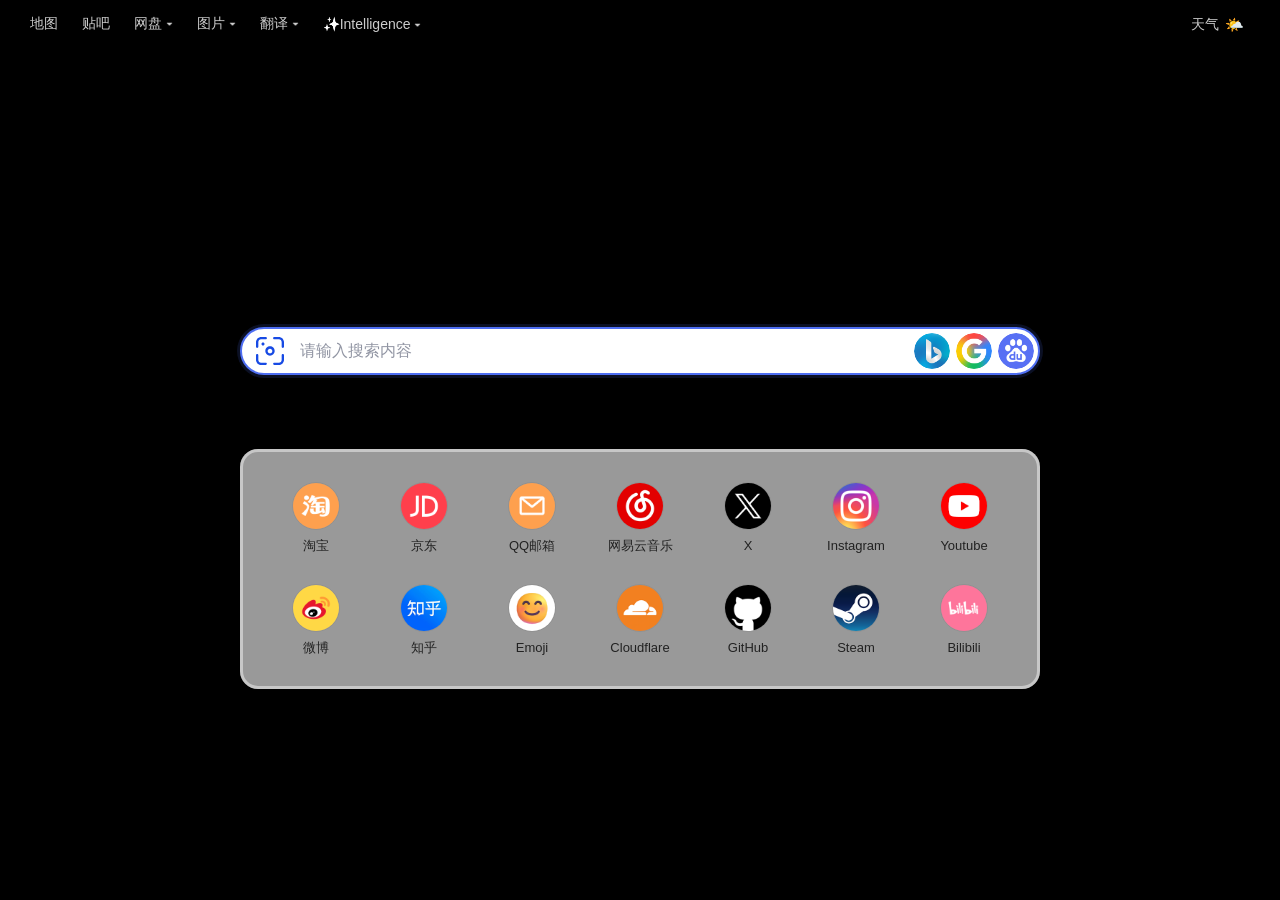
<file: index.html>
<!DOCTYPE html>
<html lang="zh-CN">
<head>
    <meta charset="UTF-8">
    <meta name="viewport" content="width=device-width, initial-scale=1.0">
    <meta name="referrer" content="origin-when-cross-origin">
    <meta name="theme-color" content="#ffffff">
<link rel="icon" href="index_files/images/S.svg?v=4" type="image/svg+xml">
    <title>Searching for⋯</title>
    <link rel="stylesheet" href="style.css">
</head>
<body>
    <!-- 皮肤背景层 -->
    <div id="skin-bg"></div>

    <!-- 音频点阵可视化（随 BGM 播放跳动，手机端隐藏） -->
    <div id="visualizer" aria-hidden="true"><div id="visualizer-grid"></div></div>

    <!-- 整体包裹 -->
    <div id="wrapper">
        <!-- 头部区域 -->
        <div id="head">
            <!-- 顶部导航栏 -->
            <div id="s-top-left" class="top-nav">
                <a href="https://map.baidu.com/" target="_blank">地图</a>
                <a href="https://tieba.baidu.com/" target="_blank">贴吧</a>
                <div class="top-nav-dropdown">
                    <span class="top-nav-trigger">网盘 <span class="nav-chevron">▾</span></span>
                    <div class="top-nav-dropdown-menu">
                        <a href="https://pan.baidu.com/" target="_blank">百度网盘</a>
                        <a href="https://pan.quark.cn/" target="_blank">夸克网盘</a>
                        <a href="https://www.alipan.com/drive/home" target="_blank">阿里云盘</a>
                        <a href="https://pan.xunlei.com/" target="_blank">迅雷云盘</a>
                        <a href="https://onedrive.live.com/" target="_blank">OneDrive</a>
                        <a href="https://drive.google.com/" target="_blank">Google Drive</a>
                    </div>
                </div>
                <div class="top-nav-dropdown">
                    <span class="top-nav-trigger">图片 <span class="nav-chevron">▾</span></span>
                    <div class="top-nav-dropdown-menu">
                        <a href="https://image.baidu.com/" target="_blank">百度图片</a>
                        <a href="https://www.bing.com/images" target="_blank">必应图片</a>
                        <a href="https://www.google.com/imghp" target="_blank">Google图片</a>
                        <a href="https://image.so.com/" target="_blank">360图片</a>
                        <a href="https://pic.sogou.com/" target="_blank">搜狗图片</a>
                    </div>
                </div>
                <div class="top-nav-dropdown">
                    <span class="top-nav-trigger">翻译 <span class="nav-chevron">▾</span></span>
                    <div class="top-nav-dropdown-menu">
                        <a href="https://fanyi.sogou.com/" target="_blank">搜狗翻译</a>
                        <a href="https://www.bing.com/translator" target="_blank">必应翻译</a>
                        <a href="https://translate.google.com/" target="_blank">Google翻译</a>
                    </div>
                </div>
                <div class="top-nav-dropdown">
                    <span class="top-nav-trigger"><span class="intelligence-emoji">✨️</span>Intelligence <span class="nav-chevron">▾</span></span>
                    <div class="top-nav-dropdown-menu">
                        <a href="https://gemini.google.com/" target="_blank">Gemini</a>
                        <a href="https://claude.ai/new" target="_blank">Claude</a>
                        <a href="https://chatgpt.com/" target="_blank">ChatGPT</a>
                        <a href="https://chat.deepseek.com/" target="_blank">Deepseek</a>
                        <a href="https://www.doubao.com/chat/" target="_blank">豆包</a>
                        <a href="https://yuanbao.tencent.com/chat/" target="_blank">元宝</a>
                    </div>

                </div>
            </div>
            <div id="s-top-right" class="top-nav-right">
                <div class="weather-box" id="weather-box">
                    <a class="weather-wrapper" href="https://www.weatherapi.com/weather/" target="_blank">
                        <span class="weather-location">加载中...</span>
                        <span class="weather-emoji"></span>
                        <span class="weather-temp"></span>
                    </a>
                    <div class="weather-popup" id="weather-popup" aria-hidden="true">
                        <div class="weather-card">
                            <div class="weather-card-head">
                                <span class="weather-card-date"></span>
                                <span class="weather-card-title">未来三天天气</span>
                            </div>
                            <div class="weather-card-days"></div>
                            <div class="weather-card-foot"></div>
                        </div>
                    </div>
                </div>
            </div>

            <!-- 主要内容区 -->
            <div id="head_wrapper">
                <!-- Logo 区域 -->
                <div id="lg">
                    <img id="s_lg_img_a" class="logo-layer logo-current" src="index_files/images/logo_dark.png" width="270" height="85" alt="Searching for...">
                    <img id="s_lg_img_b" class="logo-layer logo-next" src="index_files/images/logo_dark.png" width="270" height="85" alt="Searching for...">
                </div>

                <!-- 搜索表单 -->
                <form id="form" action="https://www.baidu.com/s" method="GET" name="f">
                    <div class="s_form_wrapper">
                        <div class="search-left-icon-wrapper" id="search-left-icon-wrapper">
                            <input type="file" id="image-upload" accept="image/*" style="display:none">
                            <label for="image-upload" class="search-left-icon-label" id="search-left-icon-label">
                                <img class="search-left-icon" id="search-left-icon-img" src="index_files/images/pic.svg" alt="上传图片搜索">
                                <div class="image-upload-loading" id="image-upload-loading"></div>
                                <span class="image-upload-close" id="image-upload-close" title="清除图片" onclick="event.preventDefault(); event.stopPropagation(); clearUploadedImage()">✕</span>
                            </label>
                        </div>
                        <span id="s_ipt_wr">
                            <input type="text" name="wd" id="kw" maxlength="255" autocomplete="off" autofocus placeholder="请输入搜索内容">
                        </span>
                        <div id="search-suggestions" style="display:none;"></div>
                        <div class="search-engine-btns">
                            <a id="search-bing-btn" class="search-engine-btn" href="https://www.bing.com/search?q="
                               onclick="return doSearch('bing', event)">
                                <img src="index_files/images/search_bing.png" alt="Bing" width="36" height="36">
                            </a>
                            <a class="search-engine-btn" href="https://www.google.co.jp/search?q="
                               onclick="return doSearch('google', event)">
                                <img src="index_files/images/search_google.png" alt="Google 日本" width="36" height="36">
                            </a>
                            <a class="search-engine-btn" href="https://www.baidu.com/s?wd="
                               onclick="return doSearch('baidu', event)">
                                <img src="index_files/images/search_baidu.png" alt="百度" width="36" height="36">
                            </a>
                        </div>
                    </div>
                </form>

            </div>

            <!-- 💫 Visiting -->
            <div id="s-nav-wrapper">
                <div class="site-card">
                    <div class="site-pills">
                        <a class="site-pill" href="https://www.taobao.com/" target="_blank">
                            <img class="site-pill-icon" src="index_files/images/list - 1.png" alt="淘宝">
                            <span class="site-pill-name">淘宝</span>
                        </a>
                        <a class="site-pill" href="https://www.jd.com/" target="_blank">
                            <img class="site-pill-icon" src="index_files/images/list - 2.png" alt="京东">
                            <span class="site-pill-name">京东</span>
                        </a>
                        <a class="site-pill" href="https://mail.qq.com/" target="_blank" data-ctrl-href="https://mail.google.com/">
                            <img class="site-pill-icon" src="index_files/images/list - 3.png" alt="QQ邮箱">
                            <span class="site-pill-name">QQ邮箱</span>
                        </a>
                        <a class="site-pill" href="https://music.163.com/" target="_blank" data-bgm-action="playpause">
                            <img class="site-pill-icon bgm-spin-icon" id="bgm-spin-icon" src="index_files/images/list - 4.png" alt="网易云音乐">
                            <span class="site-pill-name">网易云音乐</span>
                        </a>
                        <a class="site-pill" href="https://x.com/" target="_blank">
                            <img class="site-pill-icon" src="index_files/images/list - 5.png" alt="X">
                            <span class="site-pill-name">X</span>
                        </a>
                        <a class="site-pill" href="https://www.instagram.com/" target="_blank">
                            <img class="site-pill-icon" src="index_files/images/list - 6.png" alt="Instagram">
                            <span class="site-pill-name">Instagram</span>
                        </a>
                        <a class="site-pill" href="https://www.youtube.com/" target="_blank">
                            <img class="site-pill-icon" src="index_files/images/list - 7.png" alt="Youtube">
                            <span class="site-pill-name">Youtube</span>
                        </a>
                        <a class="site-pill" href="https://weibo.com/" target="_blank">
                            <img class="site-pill-icon" src="index_files/images/list - 8.png" alt="微博">
                            <span class="site-pill-name">微博</span>
                        </a>
                        <a class="site-pill" href="https://www.zhihu.com/" target="_blank">
                            <img class="site-pill-icon" src="index_files/images/list - 9.png" alt="知乎">
                            <span class="site-pill-name">知乎</span>
                        </a>
                        <a class="site-pill" href="https://emoji6.com/emojiall/" target="_blank">
                            <img class="site-pill-icon" src="index_files/images/list - 10.png" alt="Emoji">
                            <span class="site-pill-name">Emoji</span>
                        </a>
                        <a class="site-pill" href="https://dash.cloudflare.com/" target="_blank">
                            <img class="site-pill-icon" src="index_files/images/list - 11.png" alt="Cloudflare">
                            <span class="site-pill-name">Cloudflare</span>
                        </a>
                        <a class="site-pill" href="https://github.com/" target="_blank" data-ctrl-href="https://github.com/Gil-ver">
                            <img class="site-pill-icon" src="index_files/images/list - 12.png" alt="GitHub">
                            <span class="site-pill-name">GitHub</span>
                        </a>
                        <a class="site-pill" href="https://store.steampowered.com/" target="_blank" data-ctrl-href="https://steamcommunity.com/workshop/filedetails/?id=3427485888">
                            <img class="site-pill-icon" src="index_files/images/list - 13.png" alt="Steam">
                            <span class="site-pill-name">Steam</span>
                        </a>
                        <a class="site-pill" href="https://www.bilibili.com/" target="_blank" data-ctrl-href="https://space.bilibili.com/108908966?spm_id_from=333.1007.0.0">
                            <img class="site-pill-icon" src="index_files/images/list - 14.png" alt="Bilibili">
                            <span class="site-pill-name">Bilibili</span>
                        </a>
                    </div>
                </div>
            </div>

            <!-- 底部链接 -->
            <div id="s_lm_wrap" style="display:none;">
                <div class="links-wrap">
                </div>
            </div>
        </div>

        <!-- 底部信息：BGM 控件绑定在句子上方（脱离文档流，不影响布局） -->
        <div id="foot">
            <div class="bgm-controls" id="bgm-controls" style="display:none;">
                <button class="bgm-btn" id="bgm-mode-btn" aria-haspopup="menu" aria-expanded="false">🔀</button>
                <button class="bgm-btn" id="bgm-prev-btn">⏮️</button>
                <button class="bgm-btn" id="bgm-play-btn">▶️</button>
                <button class="bgm-btn" id="bgm-next-btn">⏭️</button>
                <button class="bgm-btn" id="bgm-list-btn">🔠</button>
                <div class="bgm-mode-menu" id="bgm-mode-menu" role="menu" aria-label="播放模式">
                    <button class="bgm-mode-item" type="button" role="menuitem" data-mode="shuffle" aria-label="随机播放">
                        <span class="bgm-mode-icon">🔀</span>
                    </button>
                    <button class="bgm-mode-item" type="button" role="menuitem" data-mode="newold" aria-label="新旧顺序">
                        <span class="bgm-mode-icon">↕️</span>
                    </button>
                    <button class="bgm-mode-item" type="button" role="menuitem" data-mode="newold-one" aria-label="新旧顺序单曲">
                        <span class="bgm-mode-icon">↕️</span>
                    </button>
                    <button class="bgm-mode-item" type="button" role="menuitem" data-mode="all" aria-label="全部循环">
                        <span class="bgm-mode-icon">🔁</span>
                    </button>
                    <button class="bgm-mode-item" type="button" role="menuitem" data-mode="one" aria-label="单曲循环">
                        <span class="bgm-mode-icon">🔂</span>
                    </button>
                </div>
            </div>
            <span id="foot-text"> - All good things to those who wait. - </span>
        </div>

        <!-- Logo 采样区域描边 -->
        <div id="logo-sample-outline">
            <div id="logo-sample-label"></div>
            <button id="logo-sample-refresh-btn" title="临时切换 Logo 颜色（刷新后复原）">&#x21C4;</button>
        </div>

    </div>

    <!-- 搜索记忆恢复：从搜索引擎返回时恢复输入框文字（支持 iOS bfcache） -->
    <script>
    (function() {
        function restoreSearch() {
            var saved = sessionStorage.getItem('lastSearch');
            if (saved) {
                sessionStorage.removeItem('lastSearch');
                document.getElementById('kw').value = saved;
            }
        }
        restoreSearch();
        window.addEventListener('pageshow', function(e) {
            if (e.persisted) setTimeout(restoreSearch, 100);
        });
    })();
    </script>

    <!-- 天气：WeatherAPI 一步到位（q=auto:ip 自动定位 + 中文天气） -->
    <script>
    (function() {
        var API_KEY = '8c4bea04307c4d4ea95190419262805';

        /* WeatherAPI condition code → Emoji 映射 */
        function weatherEmoji(code) {
            code = parseInt(code, 10);
            if (code === 1000) return '☀️';
            if (code === 1003) return '⛅';
            if (code === 1006) return '☁️';
            if (code === 1009) return '☁️';
            if (code === 1030) return '🌫️';
            if (code === 1063) return '🌧️';
            if (code === 1066) return '🌨️';
            if (code === 1069) return '🌧️';
            if (code === 1072) return '🌧️';
            if (code === 1087) return '⛈️';
            if (code === 1114) return '🌨️';
            if (code === 1117) return '🌨️';
            if (code === 1135) return '🌫️';
            if (code === 1147) return '🌫️';
            if (code === 1150) return '🌧️';
            if (code === 1153) return '🌧️';
            if (code === 1168) return '🌧️';
            if (code === 1171) return '🌧️';
            if (code === 1180) return '🌧️';
            if (code === 1183) return '🌧️';
            if (code === 1186) return '🌧️';
            if (code === 1189) return '🌧️';
            if (code === 1192) return '🌧️';
            if (code === 1195) return '🌧️';
            if (code === 1198) return '🌧️';
            if (code === 1201) return '🌧️';
            if (code === 1204) return '🌧️';
            if (code === 1207) return '🌧️';
            if (code === 1210) return '🌨️';
            if (code === 1213) return '🌨️';
            if (code === 1216) return '🌨️';
            if (code === 1219) return '🌨️';
            if (code === 1222) return '🌨️';
            if (code === 1225) return '🌨️';
            if (code === 1237) return '🌨️';
            if (code === 1240) return '🌧️';
            if (code === 1243) return '🌧️';
            if (code === 1246) return '🌧️';
            if (code === 1249) return '🌧️';
            if (code === 1252) return '🌧️';
            if (code === 1255) return '🌨️';
            if (code === 1258) return '🌨️';
            if (code === 1261) return '🌨️';
            if (code === 1264) return '🌨️';
            if (code === 1273) return '⛈️';
            if (code === 1276) return '⛈️';
            if (code === 1279) return '⛈️';
            if (code === 1282) return '⛈️';
            return '🌤️';
        }

        function updateWeather(city, iconCode, temp) {
            var locEl = document.querySelector('.weather-location');
            var emojiEl = document.querySelector('.weather-emoji');
            var tempEl = document.querySelector('.weather-temp');
            if (locEl) locEl.textContent = city;
            if (emojiEl) emojiEl.textContent = weatherEmoji(iconCode);
            if (tempEl) tempEl.textContent = (temp === '' || temp === null || typeof temp === 'undefined') ? '' : temp + '°C';
        }

        var CACHE_KEY = 'weather_cache_v3';
        var CACHE_TTL = 30 * 60 * 1000; /* 30分钟 */

        function fallback() {
            updateWeather('天气', '', '');
        }

        /* WeatherAPI 英文/拼音城市名 → 中文映射 */
        function toChineseCity(name) {
            var map = {
                'Beijing': '北京', 'Shanghaishih': '上海', 'Shanghai': '上海',
                'Guangzhou': '广州', 'Shenzhen': '深圳', 'Chengdu': '成都',
                'Hangzhou': '杭州', 'Wuhan': '武汉', 'Nanjing': '南京',
                'Chongqing': '重庆', 'Tianjin': '天津', 'Suzhou': '苏州',
                'Xian': '西安', 'Changsha': '长沙', 'Zhengzhou': '郑州',
                'Jinan': '济南', 'Qingdao': '青岛', 'Dalian': '大连',
                'Xiamen': '厦门', 'Fuzhou': '福州', 'Putian': '莆田',
                'Hefei': '合肥', 'Shenyang': '沈阳', 'Harbin': '哈尔滨',
                'Changchun': '长春', 'Kunming': '昆明', 'Guiyang': '贵阳',
                'Nanning': '南宁', 'Shijiazhuang': '石家庄', 'Taiyuan': '太原',
                'Lanzhou': '兰州', 'Urumqi': '乌鲁木齐', 'Haikou': '海口',
                'Ningbo': '宁波', 'Wuxi': '无锡', 'Dongguan': '东莞',
                'Foshan': '佛山', 'Hohhot': '呼和浩特', 'Hong Kong': '香港',
                'Macau': '澳门', 'Macao': '澳门', 'Taibei': '台北',
                'Taipei': '台北', 'Lhasa': '拉萨', 'Yinchuan': '银川',
                'Xining': '西宁', 'Nanchang': '南昌'
            };
            return map[name] || name;
        }

        /* ---- 16 方位 → 中文风向 ---- */
        var WIND_CN = {
            N: '北风', NNE: '东北风', NE: '东北风', ENE: '东风',
            E: '东风', ESE: '东风', SE: '东南风', SSE: '东南风',
            S: '南风', SSW: '南风', SW: '西南风', WSW: '西南风',
            W: '西风', WNW: '西风', NW: '西北风', NNW: '西北风'
        };

        /* ---- 风速 km/h → 蒲福风级 ---- */
        function beaufort(kph) {
            kph = Number(kph) || 0;
            if (kph < 1) return 0;
            if (kph <= 5) return 1;
            if (kph <= 11) return 2;
            if (kph <= 19) return 3;
            if (kph <= 28) return 4;
            if (kph <= 38) return 5;
            if (kph <= 49) return 6;
            if (kph <= 61) return 7;
            if (kph <= 74) return 8;
            if (kph <= 88) return 9;
            if (kph <= 102) return 10;
            if (kph <= 117) return 11;
            return 12;
        }

        /* ---- 12 小时制 → 24 小时制 ---- */
        function to24h(str) {
            if (!str) return '';
            var m = /^(\d{1,2}):(\d{2})\s*(AM|PM)$/i.exec(String(str).trim());
            if (!m) return str;
            var h = parseInt(m[1], 10);
            var ap = m[3].toUpperCase();
            if (ap === 'PM' && h !== 12) h += 12;
            if (ap === 'AM' && h === 12) h = 0;
            return (h < 10 ? '0' + h : h) + ':' + m[2];
        }

        var WEEK_CN = ['周日', '周一', '周二', '周三', '周四', '周五', '周六'];
        function weekday(dateStr) {
            var d = new Date(dateStr + 'T00:00:00');
            return isNaN(d.getTime()) ? '' : WEEK_CN[d.getDay()];
        }

        /* ---- 当天天气文字：09:00 与 15:00 不同则做成「A转B」 ---- */
        function dayConditionText(fd) {
            var fallbackText = (fd.day && fd.day.condition && fd.day.condition.text) || '';
            if (!fd.hour || !fd.hour.length) return fallbackText;
            function textAt(h) {
                for (var i = 0; i < fd.hour.length; i++) {
                    var t = fd.hour[i].time || '';
                    if (parseInt(t.slice(11, 13), 10) === h) {
                        return (fd.hour[i].condition && fd.hour[i].condition.text) || '';
                    }
                }
                return '';
            }
            var am = textAt(9), pm = textAt(15);
            if (am && pm && am !== pm) return am + '转' + pm;
            return fallbackText || am || pm;
        }

        /* ---- WeatherAPI 图标地址：协议相对 → https（本地 file:// 也能用） ---- */
        function normalizeIcon(url) {
            if (!url) return '';
            return url.indexOf('//') === 0 ? 'https:' + url : url;
        }

        /* ---- 渲染弹窗 ---- */
        function el(tag, cls, text) {            var n = document.createElement(tag);
            if (cls) n.className = cls;
            if (text !== undefined && text !== null) n.textContent = text;
            return n;
        }

        function renderPopup(payload) {
            var box = document.getElementById('weather-popup');
            if (!box || !payload || !payload.days || !payload.days.length) return;

            var dateEl = box.querySelector('.weather-card-date');
            var daysEl = box.querySelector('.weather-card-days');
            var footEl = box.querySelector('.weather-card-foot');
            if (!dateEl || !daysEl || !footEl) return;

            dateEl.textContent = payload.dateLabel || '';
            daysEl.innerHTML = '';

            payload.days.forEach(function(d) {
                var col = el('div', 'weather-day');
                col.appendChild(el('div', 'weather-day-label', d.label));

                var iconBox = el('div', 'weather-day-icon-box');
                var iconImg = document.createElement('img');
                iconImg.className = 'weather-day-icon';
                iconImg.src = d.icon || '';
                iconImg.alt = d.text || '';
                iconBox.appendChild(iconImg);
                col.appendChild(iconBox);

                col.appendChild(el('div', 'weather-day-temp', d.min + '° ~ ' + d.max + '°'));
                col.appendChild(el('div', 'weather-day-text', d.text));
                var wind = d.windDir ? (d.windDir + ' ' + d.windLevel + '级') : (d.windLevel + '级');
                col.appendChild(el('div', 'weather-day-wind', wind));
                daysEl.appendChild(col);
            });

            if (payload.astro && payload.astro.sunrise) {
                footEl.textContent = '今日日出 ' + payload.astro.sunrise + ' · 日落 ' + payload.astro.sunset;
            } else {
                footEl.textContent = '';
            }
        }

        function renderAll(payload) {
            updateWeather(payload.city, payload.current.code, payload.current.temp);
            renderPopup(payload);
        }

        /* ---- 解析接口返回 ---- */
        function buildPayload(data) {
            if (!data || !data.location || !data.current || !data.forecast || !data.forecast.forecastday) return null;

            var rawName = data.location.name;
            var city = toChineseCity(rawName);
            if (city === rawName && data.location.region) city = toChineseCity(data.location.region);

            var labels = ['今天', '明天', '后天'];
            var days = data.forecast.forecastday.slice(0, 3).map(function(fd, i) {
                var noon = (fd.hour && fd.hour[12]) ? fd.hour[12] : (fd.hour && fd.hour[0]);
                return {
                    label: (labels[i] || '') + ' ' + weekday(fd.date),
                    code: fd.day.condition.code,
                    icon: normalizeIcon(fd.day.condition.icon),
                    min: Math.round(fd.day.mintemp_c),
                    max: Math.round(fd.day.maxtemp_c),
                    text: dayConditionText(fd),
                    windDir: (noon && noon.wind_dir) ? (WIND_CN[noon.wind_dir] || '') : '',
                    windLevel: beaufort(fd.day.maxwind_kph)
                };
            });

            var astro = (data.forecast.forecastday[0] && data.forecast.forecastday[0].astro) || {};
            var now = new Date();

            return {
                city: city,
                current: {
                    code: data.current.condition.code,
                    temp: data.current.temp_c
                },
                days: days,
                astro: {
                    sunrise: to24h(astro.sunrise),
                    sunset: to24h(astro.sunset)
                },
                dateLabel: (now.getMonth() + 1) + '月' + now.getDate() + '日 ' + WEEK_CN[now.getDay()],
                time: Date.now()
            };
        }

        /* ---- 缓存 ---- */
        function readCache() {
            try {
                var c = JSON.parse(localStorage.getItem(CACHE_KEY));
                if (c && c.time && (Date.now() - c.time) < CACHE_TTL && c.days && c.days.length) return c;
            } catch (e) {}
            return null;
        }

        function writeCache(payload) {
            try { localStorage.setItem(CACHE_KEY, JSON.stringify(payload)); } catch (e) {}
        }

        /* ---- 请求 3 天预报 ---- */
        function fetchWeather() {
            fetch('https://api.weatherapi.com/v1/forecast.json?key=' + API_KEY
                + '&q=auto:ip&days=3&lang=zh')
                .then(function(r) { return r.json(); })
                .then(function(data) {
                    var payload = buildPayload(data);
                    if (!payload) { fallback(); return; }
                    writeCache(payload);
                    renderAll(payload);
                })
                .catch(function() {
                    fallback();
                });
        }

        /* ---- 启动：优先缓存 ---- */
        var cachedWeather = readCache();
        if (cachedWeather) {
            renderAll(cachedWeather);
        } else {
            fetchWeather();
        }
    })();
    </script>

    <!-- 壁纸 Logo 配置（由 GitHub Actions 每小时更新） -->
    <script src="https://searching-for.pages.dev/index_files/wallpaper/prod/logo_config.js"></script>

    <!-- Logo 自适应：读取服务器预计算的 logo_config.js（无运行时 Canvas 采样） -->
    <script>
    (function() {
        var LOGO_DARK   = 'index_files/images/logo_dark.png';
        var LOGO_WHITE  = 'index_files/images/logo_white.png';

        var logoCurrent = document.getElementById('s_lg_img_a');
        var logoNext    = document.getElementById('s_lg_img_b');
        if (!logoCurrent || !logoNext) return;

        // 兼容调试面板的旧数据接口
        window.__logoCacheKey = 'logo_adapt_cache';

        function applyLogo(newSrc, footColor) {
            if (logoCurrent.src.indexOf(newSrc) !== -1) return;

            function doSwitch() {
                logoNext.src = newSrc;
                logoCurrent.classList.remove('logo-current');
                logoCurrent.classList.add('logo-next');
                logoNext.classList.remove('logo-next');
                logoNext.classList.add('logo-current');
                var tmp = logoCurrent;
                logoCurrent = logoNext;
                logoNext = tmp;
                var footEl = document.getElementById('foot');
                if (footEl) footEl.style.color = footColor;
            }

            var preload = new Image();
            var switched = false;
            preload.onload = function() {
                if (!switched) { switched = true; doSwitch(); }
            };
            preload.src = newSrc;
            if (preload.complete) {
                if (!switched) { switched = true; doSwitch(); }
            }
        }

        function applyConfig() {
            var config = window.__LOGO_CONFIG__;
            if (!config) return;
            // 本地决策：亮度 >= 阈值 → dark logo，否则 white logo（阈值纯本地决定）
            var brightness = config.brightness;
            var threshold = 135;
            var isDark = (brightness >= threshold);
            var newSrc = isDark ? LOGO_DARK : LOGO_WHITE;
            var footColor = isDark ? 'rgba(0, 0, 0, 0.8)' : 'rgba(255, 255, 255, 0.8)';
            applyLogo(newSrc, footColor);

            // 为调试面板提供兼容数据
            window.__logoDebugData = {
                status: 'success',
                wallpaperUrl: 'https://searching-for.pages.dev/index_files/wallpaper/prod/wallpaper.jpg',
                rawW: config.wallpaper_raw_w || 1920,
                rawH: config.wallpaper_raw_h || 1080,
                brightness: brightness,
                threshold: threshold,
                formula: config.formula || 'WCAG Relative',
                logo: isDark ? 'logo_dark' : 'logo_white',
                count: config.pixel_count || 0,
                cached: false,
                errorMsg: ''
            };

            if (typeof refreshDebugPanel === 'function') refreshDebugPanel();
        }

        // __LOGO_CONFIG__ 由外部 <script> 标签同步加载，此处直接可用
        applyConfig();

        // 暴露给调试面板的刷新按钮
        window.__logoDetectAndSwitch = applyConfig;
    })();
    </script>

    <!-- Logo 调试：Ctrl+Click Logo → 白色虚线描边 + 框内标签 -->
    <script>
    (function() {
        var outline = document.getElementById('logo-sample-outline');
        var label   = document.getElementById('logo-sample-label');
        var refreshBtn = document.getElementById('logo-sample-refresh-btn');
        if (!outline || !label) return;

        var active = false;

        /* 每次打开时实时计算采样区域（不依赖 debug data 是否已有坐标） */
        function calcSampleRect() {
            var logoEl = document.getElementById('s_lg_img_a');
            if (!logoEl) return null;
            var rect = logoEl.getBoundingClientRect();
            return {
                x: Math.round(rect.left + rect.width / 2 - rect.width * 1.4 / 2),
                y: Math.round(rect.top + rect.height / 2 - rect.height * 1.4 / 2),
                w: Math.round(rect.width * 1.4),
                h: Math.round(rect.height * 1.4)
            };
        }

        /* 判断点击坐标是否落在 Logo 图片区域内（img pointer-events:none，用坐标替代 target 判断） */
        function isClickOnLogo(e) {
            var imgA = document.getElementById('s_lg_img_a');
            if (!imgA) return false;
            var rect = imgA.getBoundingClientRect();
            return e.clientX >= rect.left && e.clientX <= rect.right &&
                   e.clientY >= rect.top  && e.clientY <= rect.bottom;
        }

        function reposition() {
            var r = calcSampleRect();
            if (r) {
                outline.style.left   = r.x + 'px';
                outline.style.top    = r.y + 'px';
                outline.style.width  = r.w + 'px';
                outline.style.height = r.h + 'px';
            }
        }

        function toggleDebug(e) {
            if (!e.ctrlKey) return;
            if (refreshBtn && refreshBtn.contains(e.target)) return;
            if (!isClickOnLogo(e)) return;
            e.preventDefault();
            active = !active;
            if (active) {
                outline.classList.add('debug-active');
                reposition();
                updateLabel();
            } else {
                outline.classList.remove('debug-active');
            }
        }

        document.addEventListener('click', toggleDebug, true);
        window.addEventListener('resize', function() {
            if (active) reposition();
        });

        /* 切换按钮：临时交换 Logo 颜色（不持久化，刷新即复原） */
        if (refreshBtn) {
            refreshBtn.addEventListener('click', function(e) {
                e.stopPropagation();
                var LOGO_DARK  = 'index_files/images/logo_dark.png';
                var LOGO_WHITE = 'index_files/images/logo_white.png';
                var imgA = document.getElementById('s_lg_img_a');
                var imgB = document.getElementById('s_lg_img_b');
                if (!imgA || !imgB) return;

                // 根据当前显示的 Logo 决定切换到对侧
                var currentSrc = (imgA.classList.contains('logo-current') ? imgA : imgB).src;
                var isWhite = currentSrc.indexOf(LOGO_WHITE) !== -1;
                var targetSrc = isWhite ? LOGO_DARK : LOGO_WHITE;
                var footColor = isWhite ? 'rgba(0, 0, 0, 0.8)' : 'rgba(255, 255, 255, 0.8)';

                // 直接设置 imgB 并交换（跳过 applyLogo 的预加载）
                var next = imgA.classList.contains('logo-current') ? imgB : imgA;
                var curr = imgA.classList.contains('logo-current') ? imgA : imgB;
                next.src = targetSrc;
                curr.classList.remove('logo-current');
                curr.classList.add('logo-next');
                next.classList.remove('logo-next');
                next.classList.add('logo-current');
                var footEl = document.getElementById('foot');
                if (footEl) footEl.style.color = footColor;
                // 更新内部指针：交换后 current 是原来的 next
                updateLabel();
            });
        }

        function updateLabel() {
            var cfg = window.__LOGO_CONFIG__;
            if (!cfg) {
                label.textContent = '配置未加载';
                return;
            }
            var datePart = (cfg.date || '').substring(5);  // "YYYY-MM-DD" → "MM-DD"
            var brightness = (typeof cfg.brightness === 'number')
                ? cfg.brightness.toFixed(1) : '—';
            var threshold = cfg.threshold || 135;
            label.textContent = datePart + ' | ' + brightness + ' (' + threshold + ')';
        }
        window.refreshDebugPanel = updateLabel;
    })();
    </script>
    <script>
    /* ========================================
       以图搜图 — 纯前端 Form POST 方案
       图片仅存浏览器内存，无第三方中转
       ======================================== */
    (function() {
        var fileInput    = document.getElementById('image-upload');
        var iconImg      = document.getElementById('search-left-icon-img');
        var iconLabel    = document.getElementById('search-left-icon-label');
        var iconWrapper  = document.getElementById('search-left-icon-wrapper');
        var loadingEl    = document.getElementById('image-upload-loading');
        var defaultSrc   = 'index_files/images/pic.svg';

        var uploadedImageInfo = null;   // { file: File, width: number, height: number }

        // Google 以图搜图上传网关
        var UPLOAD_URLS = {
            google: 'https://lens.google.com/upload'
        };
        var UPLOAD_FIELD_NAMES = {
            google: 'encoded_image'
        };

        /* ---- 统一文件入口：类型校验 → loading → 缩略图预览 → 写剪贴板 ---- */
        function handleFile(file) {
            if (!file) return;

            // 类型校验
            if (!file.type.match(/^image\//)) {
                alert('请选择图片文件');
                fileInput.value = '';
                return;
            }

            // 显示 loading
            loadingEl.classList.add('active');
            iconImg.style.opacity = '0.25';

            var reader = new FileReader();
            reader.onload = function(ev) {
                uploadedImageInfo = { file: file, width: 0, height: 0 };
                iconImg.src = ev.target.result;
                iconImg.style.opacity = '1';
                iconWrapper.classList.add('has-image');
                loadingEl.classList.remove('active');

                // 获取图片实际宽高 + 写入剪贴板（方便百度识图粘贴）
                var dimg = new Image();
                dimg.onload = function() {
                    if (uploadedImageInfo && uploadedImageInfo.file === file) {
                        uploadedImageInfo.width  = dimg.naturalWidth;
                        uploadedImageInfo.height = dimg.naturalHeight;
                    }
                    // 静默将图片复制到系统剪贴板
                    try {
                        var cvs = document.createElement('canvas');
                        cvs.width  = dimg.naturalWidth;
                        cvs.height = dimg.naturalHeight;
                        var ctx = cvs.getContext('2d');
                        ctx.drawImage(dimg, 0, 0);
                        cvs.toBlob(function(blob) {
                            if (!blob) return;
                            navigator.clipboard.write([
                                new ClipboardItem({ 'image/png': blob })
                            ]).catch(function() {});
                        }, 'image/png');
                    } catch(e) {}
                };
                dimg.src = ev.target.result;
            };
            reader.onerror = function() {
                loadingEl.classList.remove('active');
                iconImg.style.opacity = '1';
                alert('图片读取失败，请重试');
                fileInput.value = '';
            };
            reader.readAsDataURL(file);
        }

        /* ---- 点击选择文件 ---- */
        fileInput.addEventListener('change', function(e) {
            var file = e.target.files && e.target.files[0];
            handleFile(file);
        });

        /* ---- 拖拽文件到搜索条：拖入高亮，放下等同点击上传 ---- */
        (function() {
            var formWrapper = document.querySelector('.s_form_wrapper');
            if (!formWrapper) return;

            var dragDepth = 0;   // 计数器，避免子元素间移动导致高亮闪烁

            function isFileDrag(e) {
                var dt = e.dataTransfer;
                if (!dt || !dt.types) return false;
                for (var i = 0; i < dt.types.length; i++) {
                    if (dt.types[i] === 'Files') return true;
                }
                return false;
            }

            function setDragState(on) {
                if (on) {
                    formWrapper.classList.add('drag-over');
                    iconWrapper.classList.add('drag-over');
                } else {
                    formWrapper.classList.remove('drag-over');
                    iconWrapper.classList.remove('drag-over');
                }
            }

            formWrapper.addEventListener('dragenter', function(e) {
                if (!isFileDrag(e)) return;
                e.preventDefault();
                if (dragDepth === 0) setDragState(true);
                dragDepth++;
            });
            formWrapper.addEventListener('dragover', function(e) {
                if (!isFileDrag(e)) return;
                e.preventDefault();
                e.dataTransfer.dropEffect = 'copy';
            });
            formWrapper.addEventListener('dragleave', function(e) {
                if (dragDepth <= 0) return;
                e.preventDefault();
                dragDepth--;
                if (dragDepth === 0) setDragState(false);
            });
            formWrapper.addEventListener('drop', function(e) {
                if (!isFileDrag(e)) return;
                e.preventDefault();
                dragDepth = 0;
                setDragState(false);
                var file = e.dataTransfer.files && e.dataTransfer.files[0];
                handleFile(file);
            });

            // 全局兜底：文件拖到搜索条以外松手时不打开图片、不离开页面
            window.addEventListener('dragover', function(e) {
                if (isFileDrag(e)) e.preventDefault();
            });
            window.addEventListener('drop', function(e) {
                if (isFileDrag(e)) e.preventDefault();
            });
        })();

        /* ---- 清除已上传图片 ---- */
        window.clearUploadedImage = function() {
            uploadedImageInfo = null;
            iconImg.src = defaultSrc;
            iconImg.style.opacity = '1';
            iconWrapper.classList.remove('has-image');
            loadingEl.classList.remove('active');
            fileInput.value = '';
        };

        /* ---- 三态搜索入口 ---- */
        window.doSearch = function(engine, event) {
            event.preventDefault();

            // 状态1：有图片 → 以图搜图
            if (uploadedImageInfo) {
                // Bing：打开图片搜索首页
                if (engine === 'bing') {
                    window.open('https://www.bing.com/images', '_blank');
                    return false;
                }

                // 百度：无法直接 POST，打开识图入口页（图片已在剪贴板，Ctrl+V 粘贴即可）
                if (engine === 'baidu') {
                    window.open('https://graph.baidu.com/pcpage/index?tpl_from=pc', '_blank');
                    return false;
                }

                // Google：本地 file:// 用 Form POST，线上因 Google 安全策略 403 则打开谷歌日本图片首页
                if (window.location.protocol !== 'file:') {
                    window.open('https://www.google.co.jp/imghp', '_blank');
                    return false;
                }

                var form = document.createElement('form');
                form.method = 'POST';
                form.enctype = 'multipart/form-data';
                form.target = '_blank';
                form.action = UPLOAD_URLS['google'];
                form.style.display = 'none';

                var origName = fileInput.name;
                fileInput.name = UPLOAD_FIELD_NAMES['google'];

                var parentEl = fileInput.parentNode;
                var nextEl = fileInput.nextSibling;
                form.appendChild(fileInput);
                document.body.appendChild(form);
                form.submit();

                if (nextEl) {
                    parentEl.insertBefore(fileInput, nextEl);
                } else {
                    parentEl.appendChild(fileInput);
                }
                fileInput.name = origName;
                document.body.removeChild(form);

                return false;
            }

            // 状态2/3：无图片 → 文字搜索 或 直跳首页
            var q = document.getElementById('kw').value.trim();
            if (q) {
                sessionStorage.setItem('lastSearch', q);
                pushHistory(q);
            }

            var urls = {
                bing:   q ? 'https://www.bing.com/search?q='       + encodeURIComponent(q) : 'https://www.bing.com',
                google: q ? 'https://www.google.co.jp/search?q='   + encodeURIComponent(q) : 'https://www.google.co.jp',
                baidu:  q ? 'https://www.baidu.com/s?wd='          + encodeURIComponent(q) : 'https://www.baidu.com'
            };

            window.location.href = urls[engine] || urls['baidu'];
            return false;
        };

        // 回车键拦截：无文字 → 不跳转，有文字 → 百度搜索并记忆文字
        document.getElementById('form').addEventListener('submit', function(e) {
            e.preventDefault();
            var q = document.getElementById('kw').value.trim();
            if (q) {
                sessionStorage.setItem('lastSearch', q);
                pushHistory(q);
                window.location.href = 'https://www.baidu.com/s?wd=' + encodeURIComponent(q);
            }
        });

        /* ========== 搜索建议（Google Suggest JSONP）========== */
        var suggestBox    = document.getElementById('search-suggestions');
        var suggestInput  = document.getElementById('kw');
        var suggestDebounce = null;
        var suggestActiveIdx = -1;    // 键盘当前高亮项索引，-1 = 无选中
        var suggestBlurTimer = null;  // blur 延迟隐藏定时器
        var suggestUserInteracted = false; // 区分页面自动聚焦与用户主动聚焦

        document.addEventListener('pointerdown', function() { suggestUserInteracted = true; }, true);
        document.addEventListener('keydown', function() { suggestUserInteracted = true; }, true);

        function fetchSuggestions(query) {
            var script = document.createElement('script');
            var callbackName = '_sug_' + Date.now();
            window[callbackName] = function(data) {
                delete window[callbackName];
                document.head.removeChild(script);
                renderSuggestions(data.s || []);
            };
            script.src = 'https://sp0.baidu.com/5a1Fazu8AA54nxGko9WTAnF6hhy/su?wd='
                       + encodeURIComponent(query) + '&cb=' + callbackName;
            script.onerror = function() {
                delete window[callbackName];
                document.head.removeChild(script);
            };
            document.head.appendChild(script);
        }

        var SUGGEST_ICON_SRC = 'index_files/images/magnifier.svg';

        function renderSuggestions(list) {
            suggestBox.innerHTML = '';
            if (!list || list.length === 0) { hideSuggestions(); return; }
            var count = Math.min(list.length, 10);
            for (var i = 0; i < count; i++) {
                var item = document.createElement('div');
                item.className = 'suggest-item';
                item.setAttribute('data-idx', i);

                var icon = document.createElement('img');
                icon.className = 'suggest-item-icon';
                icon.src = SUGGEST_ICON_SRC;
                icon.alt = '';
                item.appendChild(icon);

                var textEl = document.createElement('span');
                textEl.className = 'suggest-item-text';
                textEl.textContent = list[i];
                item.appendChild(textEl);

                item.addEventListener('mousedown', function(e) {
                    e.preventDefault();
                    suggestInput.value = this.querySelector('.suggest-item-text').textContent;
                    hideSuggestions();
                    suggestInput.focus();
                });
                suggestBox.appendChild(item);
            }
            suggestActiveIdx = -1;
            suggestBox.style.display = 'block';
            suggestInput.classList.add('has-suggestions');
        }

        function hideSuggestions() {
            suggestBox.style.display = 'none';
            suggestBox.innerHTML = '';
            suggestInput.classList.remove('has-suggestions');
            suggestActiveIdx = -1;
        }

        /* ========== 本地搜索历史 ========== */
        var HISTORY_KEY = 'searchHistoryV1';
        var HISTORY_MAX = 10;

        function readHistory() {
            try {
                var a = JSON.parse(localStorage.getItem(HISTORY_KEY));
                return Array.isArray(a) ? a : [];
            } catch (e) { return []; }
        }

        function writeHistory(list) {
            try { localStorage.setItem(HISTORY_KEY, JSON.stringify(list)); } catch (e) {}
        }

        function pushHistory(q) {
            q = (q || '').trim();
            if (!q) return;
            var list = readHistory().filter(function(x) { return x !== q; });
            list.unshift(q);
            writeHistory(list.slice(0, HISTORY_MAX));
        }

        function renderHistory() {
            var list = readHistory();
            suggestBox.innerHTML = '';
            if (list.length === 0) { hideSuggestions(); return; }

            list.forEach(function(q) {
                var item = document.createElement('div');
                item.className = 'suggest-item';

                var icon = document.createElement('img');
                icon.className = 'suggest-item-icon';
                icon.src = SUGGEST_ICON_SRC;
                icon.alt = '';
                item.appendChild(icon);

                var textEl = document.createElement('span');
                textEl.className = 'suggest-item-text';
                textEl.textContent = q;
                item.appendChild(textEl);

                // 单条删除按钮
                var del = document.createElement('button');
                del.type = 'button';
                del.className = 'history-delete';
                del.title = '删除这条记录';
                del.setAttribute('aria-label', '删除历史记录：' + q);
                del.textContent = '×';
                // 阻止行本身的 mousedown 把该条填入输入框，同时避免输入框失焦
                del.addEventListener('mousedown', function(e) {
                    e.preventDefault();
                    e.stopPropagation();
                });
                del.addEventListener('click', function(e) {
                    e.preventDefault();
                    e.stopPropagation();
                    writeHistory(readHistory().filter(function(x) { return x !== q; }));
                    renderHistory();
                    suggestInput.focus();
                });
                item.appendChild(del);

                item.addEventListener('mousedown', function(e) {
                    e.preventDefault();
                    suggestInput.value = q;
                    hideSuggestions();
                    suggestInput.focus();
                });
                suggestBox.appendChild(item);
            });

            var clr = document.createElement('div');
            clr.className = 'suggest-clear';
            clr.textContent = '清除历史';
            clr.addEventListener('mousedown', function(e) {
                e.preventDefault();
                writeHistory([]);
                hideSuggestions();
                suggestInput.focus();
            });
            suggestBox.appendChild(clr);

            suggestActiveIdx = -1;
            suggestBox.style.display = 'block';
            suggestInput.classList.add('has-suggestions');
        }

        function moveSuggestHighlight(direction) {
            var items = suggestBox.querySelectorAll('.suggest-item');
            if (items.length === 0) return;
            for (var i = 0; i < items.length; i++) items[i].classList.remove('active');
            if (direction === 'down') {
                suggestActiveIdx++;
                if (suggestActiveIdx >= items.length) suggestActiveIdx = 0;
            } else {
                suggestActiveIdx--;
                if (suggestActiveIdx < 0) suggestActiveIdx = items.length - 1;
            }
            items[suggestActiveIdx].classList.add('active');
            items[suggestActiveIdx].scrollIntoView({ block: 'nearest' });
        }

        function selectHighlighted() {
            var items = suggestBox.querySelectorAll('.suggest-item');
            if (items.length === 0 || suggestActiveIdx < 0) return false;
            suggestInput.value = items[suggestActiveIdx].querySelector('.suggest-item-text').textContent;
            hideSuggestions();
            suggestInput.focus();
            return true;
        }

        suggestInput.addEventListener('input', function() {
            clearTimeout(suggestDebounce);
            var q = this.value.trim();
            if (!q) { renderHistory(); return; }
            suggestDebounce = setTimeout(function() { fetchSuggestions(q); }, 300);
        });

        suggestInput.addEventListener('keydown', function(e) {
            if (suggestBox.style.display !== 'block') return;
            if (e.key === 'ArrowDown') { e.preventDefault(); moveSuggestHighlight('down'); }
            else if (e.key === 'ArrowUp') { e.preventDefault(); moveSuggestHighlight('up'); }
            else if (e.key === 'Enter' && suggestActiveIdx >= 0) { e.preventDefault(); selectHighlighted(); }
            else if (e.key === 'Escape') { hideSuggestions(); }
        });

        suggestInput.addEventListener('blur', function() {
            clearTimeout(suggestBlurTimer);
            suggestBlurTimer = setTimeout(function() { hideSuggestions(); }, 150);
        });

        suggestInput.addEventListener('focus', function() {
            clearTimeout(suggestBlurTimer);
            var q = this.value.trim();
            if (q) fetchSuggestions(q);
            else if (suggestUserInteracted) renderHistory();
        });

        // 输入框已处于自动聚焦状态时，用户再次点击也能唤出历史
        suggestInput.addEventListener('mousedown', function() {
            if (!suggestInput.value.trim()) renderHistory();
        });

        document.addEventListener('click', function(e) {
            if (!suggestInput.contains(e.target) && !suggestBox.contains(e.target)) {
                hideSuggestions();
            }
        });
    })();
    </script>

    <!-- 歌单数据内联（绕过 file:// 下的 fetch CORS 限制） -->
    <script src="https://searching-for.pages.dev/index_files/music/_bgm_data.js"></script>

    <!-- 隐藏的 HTML5 音频播放器（本地 MP3） -->
    <audio id="bgm-player" preload="auto" crossorigin="anonymous" style="display:none;"></audio>

    <!-- BGM 播放列表浮层（position:fixed，脱离文档流，不影响页面布局） -->
    <div class="bgm-playlist-panel" id="bgm-playlist-panel" style="display:none;">
        <div class="bgm-playlist-inner" id="bgm-playlist-inner"></div>
    </div>

    <!-- BGM 播客播放器控制脚本 -->
    <script>
    (function() {
        var playlist = window.__BGM_PLAYLIST__ || [];
        var currentIndex = -1;
        var shuffleMode = true;
        var loopMode = 'all'; // all | one | off
        var orderMode = 'az'; // az | newold
        var playing = false;
        var audio = null;
        var errorCount = 0;        // 防止无限死循环
        var MAX_CONSEC_ERR = 3;    // 连续错误上限
        var MP3_BASE = 'https://searching-for.pages.dev/index_files/music/mp3/';
        var switchingSong = false; // 切歌锁，防止内部 pause 触发 UI 刷新
        var shuffleQueue = [];      // Fisher-Yates 洗牌后的完整歌单索引队列
        var shufflePosition = -1;   // 当前在队列中的位置
        var renderedOrderMode = ''; // 面板当前实际渲染用的顺序（az / newold）
        var hasLoadedSource = false; // 当前是否已把某首歌设进 <audio>

        // ---- 本地记忆：上次歌曲 + 播放模式（不记进度） ----
        var BGM_STATE_KEY = 'bgm_state_v1';

        function readBgmState() {
            try {
                var s = JSON.parse(localStorage.getItem(BGM_STATE_KEY));
                return s && typeof s === 'object' ? s : null;
            } catch (e) { return null; }
        }

        function saveBgmState() {
            try {
                var p = playlist[currentIndex];
                localStorage.setItem(BGM_STATE_KEY, JSON.stringify({
                    filename: p ? p.filename : '',
                    shuffle: !!shuffleMode,
                    loop: loopMode,
                    order: orderMode
                }));
            } catch (e) {}
        }

        function restoreBgmState() {
            var s = readBgmState();
            if (!s) return;

            if (s.shuffle === true) {
                shuffleMode = true;
                loopMode = 'all';
                orderMode = 'az';
            } else {
                shuffleMode = false;
                loopMode = (s.loop === 'one' || s.loop === 'off') ? s.loop : 'all';
                orderMode = (s.order === 'newold') ? 'newold' : 'az';
            }

            if (typeof s.filename === 'string' && s.filename) {
                for (var i = 0; i < playlist.length; i++) {
                    if (playlist[i].filename === s.filename) {
                        currentIndex = i;
                        break;
                    }
                }
            }
        }

        function hasAudioSource() {
            return !!hasLoadedSource;
        }

        // 恢复/继续当前歌曲：若恢复的歌曲还没加载，则加载并从 0 播放
        function resumeCurrentSong() {
            if (currentIndex < 0) {
                playIndex(nextShuffleIndex());
                return;
            }

            if (!hasAudioSource()) {
                playIndex(currentIndex);
                return;
            }

            var p = playlist[currentIndex];
            playing = true;
            audio.play().then(function() {
                refreshBgmUI();
            }).catch(function(e) {
                playing = false;
                refreshBgmUI();
                console.warn('[BGM] 恢复播放失败:', e.message);
            });
            var footEl = document.getElementById('foot-text');
            if (footEl) footEl.textContent = ' - ' + p.name + ' - ';
            var spinIcon = document.getElementById('bgm-spin-icon');
            if (spinIcon) spinIcon.classList.add('playing');
        }

        restoreBgmState();

        var azOrder = [];
        var newOldOrder = [];

        // 建立两种播放顺序的索引表：A-Z / 新旧（serialNum 降序）
        function buildOrderIndices() {
            azOrder = [];
            newOldOrder = [];
            for (var i = 0; i < playlist.length; i++) {
                azOrder.push(i);
                newOldOrder.push(i);
            }

            azOrder.sort(function(a, b) {
                var na = playlist[a].name.toLowerCase();
                var nb = playlist[b].name.toLowerCase();
                return na < nb ? -1 : (na > nb ? 1 : 0);
            });

            var hasSerial = false;
            for (var j = 0; j < playlist.length; j++) {
                if (playlist[j].serialNum) { hasSerial = true; break; }
            }
            if (hasSerial) {
                newOldOrder.sort(function(a, b) {
                    return (Number(playlist[b].serialNum) || 0) - (Number(playlist[a].serialNum) || 0);
                });
            }
            // 旧数据没有 serialNum 时保持 playlist 原始顺序（接口的新→旧）
        }

        function getOrderIndices() {
            return (orderMode === 'newold' && newOldOrder.length) ? newOldOrder : azOrder;
        }

        buildOrderIndices();

        // Fisher-Yates 洗牌，生成新的随机队列（一轮内不重复，走完重洗）
        function initShuffleQueue() {
            shuffleQueue = [];
            for (var i = 0; i < playlist.length; i++) shuffleQueue.push(i);
            for (var i = shuffleQueue.length - 1; i > 0; i--) {
                var j = Math.floor(Math.random() * (i + 1));
                var tmp = shuffleQueue[i];
                shuffleQueue[i] = shuffleQueue[j];
                shuffleQueue[j] = tmp;
            }
            // 游标对齐当前曲：点歌/切模式后「下一首」不会立刻重播当前曲
            var cur = shuffleQueue.indexOf(currentIndex);
            shufflePosition = cur >= 0 ? cur : -1;
        }

        // 随机模式：取洗牌队列下一首；走到队尾 → 重洗一轮，从队首继续
        function nextShuffleIndex() {
            if (playlist.length === 0) return -1;
            if (shuffleQueue.length !== playlist.length) initShuffleQueue();
            shufflePosition++;
            if (shufflePosition >= shuffleQueue.length) {
                initShuffleQueue();
                shufflePosition = 0;
            }
            return shuffleQueue[shufflePosition];
        }

        // 随机模式：取洗牌队列上一首；走到队首 → 重洗一轮，从队尾继续
        function prevShuffleIndex() {
            if (playlist.length === 0) return -1;
            if (shuffleQueue.length !== playlist.length) initShuffleQueue();
            shufflePosition--;
            if (shufflePosition < 0) {
                initShuffleQueue();
                shufflePosition = shuffleQueue.length - 1;
            }
            return shuffleQueue[shufflePosition];
        }

        // 手动点歌：把随机游标对齐到该曲，使 next / prev 以它为基准
        function alignShuffleTo(idx) {
            if (!shuffleMode) return;
            if (shuffleQueue.length !== playlist.length) initShuffleQueue();
            var pos = shuffleQueue.indexOf(idx);
            if (pos >= 0) shufflePosition = pos;
        }

        audio = document.getElementById('bgm-player');
        if (playlist.length > 0) {
            console.log('[BGM] 歌单已就绪: ' + playlist.length + ' 首');
        } else {
            console.warn('[BGM] 歌单为空！请先运行 python update_playlist.py 生成 _bgm_data.js');
        }

        // 使用本地 MP3 + HTML5 Audio，ended 事件精确切歌
        audio.addEventListener('ended', function() {
            if (!playing) return;
            if (loopMode === 'one') {
                audio.currentTime = 0;
                audio.play();
                console.log('[BGM] 🔂 单曲循环: ' + playlist[currentIndex].name);
            } else {
                nextSong();
            }
            errorCount = 0;
        });

        audio.addEventListener('error', function() {
            errorCount++;
            var p = playlist[currentIndex];
            console.warn('[BGM] ⚠ 加载失败(' + errorCount + '/' + MAX_CONSEC_ERR + '): ' + (p ? p.name : '未知'));
            if (errorCount >= MAX_CONSEC_ERR) {
                console.error('[BGM] ⛔ 连续失败 ' + MAX_CONSEC_ERR + ' 次，停止播放');
                audio.pause();
                audio.src = '';
                hasLoadedSource = false;
                playing = false;
                currentIndex = -1;
                saveBgmState();
                errorCount = 0;
                refreshBgmUI();
                var footEl = document.getElementById('foot-text');
                if (footEl) footEl.textContent = ' - All good things to those who wait. - ';
                var spinIcon = document.getElementById('bgm-spin-icon');
                if (spinIcon) spinIcon.classList.remove('playing');
                return;
            }
            if (playing) nextSong();
        });

        // 监听原生 play/pause 事件（响应键盘媒体键等外部控制）
        audio.addEventListener('play', function() {
            if (switchingSong) return;      // 切歌内部的 pause/play 不触发刷新
            if (!playing) {
                playing = true;
                refreshBgmUI();
                var footEl = document.getElementById('foot-text');
                if (footEl && currentIndex >= 0) footEl.textContent = ' - ' + playlist[currentIndex].name + ' - ';
                var spinIcon = document.getElementById('bgm-spin-icon');
                if (spinIcon) spinIcon.classList.add('playing');
                console.log('[BGM] ▶ 外部恢复播放');
            }
        });

        audio.addEventListener('pause', function() {
            if (switchingSong) return;      // 切歌内部的 pause 不触发刷新
            if (audio.ended) return;        // 自然播放结束，由 ended 事件处理切歌
            if (playing) {
                playing = false;
                refreshBgmUI();
                var footEl = document.getElementById('foot-text');
                if (footEl) footEl.textContent = ' - All good things to those who wait. - ';
                var spinIcon = document.getElementById('bgm-spin-icon');
                if (spinIcon) spinIcon.classList.remove('playing');
                console.log('[BGM] ⏸ 外部暂停');
            }
        });

        // 加载本地 MP3 并播放
        function loadAndPlay(program) {
            switchingSong = true;
            audio.pause();
            audio.src = MP3_BASE + encodeURIComponent(program.filename) + '.mp3';
            hasLoadedSource = true;
            audio.load();
            audio.play().then(function() {
                switchingSong = false;
                playing = true;
                refreshBgmUI();
                updateMediaSession(program);
            }).catch(function(e) {
                switchingSong = false;
                console.warn('[BGM] 播放失败（需用户交互）:', e.message);
            });
        }

        function playIndex(idx) {
            if (idx < 0 || idx >= playlist.length) return;
            errorCount = 0;
            currentIndex = idx;
            saveBgmState();
            playing = true;
            refreshBgmUI();
            updatePlaylistHighlight(idx);
            var p = playlist[idx];
            loadAndPlay(p);
            // 底部文字显示歌名
            var footEl = document.getElementById('foot-text');
            if (footEl) footEl.textContent = ' - ' + p.name + ' - ';
            // 网易云图标开始旋转
            var spinIcon = document.getElementById('bgm-spin-icon');
            if (spinIcon) spinIcon.classList.add('playing');
            console.log('[BGM] ▶ ' + p.name + ' (' + (idx+1) + '/' + playlist.length + ')');
        }

        function prevSong() {
            if (playlist.length === 0) return;
            var idx;
            if (shuffleMode) {
                idx = prevShuffleIndex();
            } else {
                var order = getOrderIndices();
                if (!order.length) return;
                var pos = order.indexOf(currentIndex);
                var prevPos = pos - 1;
                if (prevPos < 0) prevPos = order.length - 1;
                idx = order[prevPos];
            }
            playIndex(idx);
            scrollPlaylistToCurrent();
        }

        function nextSong() {
            if (playlist.length === 0) return;
            var idx;
            if (shuffleMode) {
                idx = nextShuffleIndex();
            } else {
                var order = getOrderIndices();
                if (!order.length) return;
                var pos = order.indexOf(currentIndex);
                var nextPos = (pos < 0) ? 0 : pos + 1;
                if (nextPos >= order.length) {
                    if (loopMode === 'off') {
                        // off: 停止播放
                        audio.pause();
                        audio.src = '';
                        hasLoadedSource = false;
                        playing = false;
                        refreshBgmUI();
                        var footEl = document.getElementById('foot-text');
                        if (footEl) footEl.textContent = ' - All good things to those who wait. - ';
                        var spinIcon = document.getElementById('bgm-spin-icon');
                        if (spinIcon) spinIcon.classList.remove('playing');
                        console.log('[BGM] ⏹ 播放完毕（列表结束）');
                        return;
                    }
                    nextPos = 0;
                }
                idx = order[nextPos];
            }
            playIndex(idx);
            scrollPlaylistToCurrent();
        }

        function togglePlayPause() {
            if (playlist.length === 0) return;
            if (currentIndex === -1) {
                // 首次播放：随机选一首 + 显示控制栏
                playIndex(nextShuffleIndex());
                document.getElementById('bgm-controls').style.display = 'flex';
            } else if (playing) {
                // 暂停：保留进度，不清空 src
                audio.pause();
                playing = false;
                refreshBgmUI();
                // 底部文字恢复原句
                var footEl = document.getElementById('foot-text');
                if (footEl) footEl.textContent = ' - All good things to those who wait. - ';
                // 网易云图标暂停旋转
                var spinIcon = document.getElementById('bgm-spin-icon');
                if (spinIcon) spinIcon.classList.remove('playing');
                console.log('[BGM] ⏸ 已暂停');
            } else {
                // 继续播放：已加载则从暂停位置恢复；恢复的歌曲尚未加载则加载后从 0 播放
                resumeCurrentSong();
                console.log('[BGM] ▶ 继续播放: ' + playlist[currentIndex].name);
            }
        }

        function toggleBgmControls() {
            if (playlist.length === 0) return;
            var controls = document.getElementById('bgm-controls');
            var isVisible = controls.style.display === 'flex';

            if (!isVisible) {
                // 控制栏隐藏 → 显示 + 开始/恢复播放
                if (currentIndex === -1) {
                    playIndex(nextShuffleIndex());
                } else if (!playing) {
                    resumeCurrentSong();
                    console.log('[BGM] ▶ 继续播放: ' + playlist[currentIndex].name);
                }
                controls.style.display = 'flex';
            } else {
                // 控制栏可见 → 暂停（如果正在播放）+ 隐藏
                if (playing) {
                    audio.pause();
                    playing = false;
                    refreshBgmUI();
                    var footEl3 = document.getElementById('foot-text');
                    if (footEl3) footEl3.textContent = ' - All good things to those who wait. - ';
                    var spinIcon3 = document.getElementById('bgm-spin-icon');
                    if (spinIcon3) spinIcon3.classList.remove('playing');
                    console.log('[BGM] ⏸ 已暂停');
                }
                controls.style.display = 'none';
            }
        }

        function toggleShuffle() {
            shuffleMode = !shuffleMode;
            if (shuffleMode) loopMode = 'all';
            orderMode = 'az';
            initShuffleQueue(); // 切换模式时重建洗牌队列
            refreshBgmUI();
            saveBgmState();
            refreshPlaylistOrder();
            console.log('[BGM] 🔀 随机播放: ' + (shuffleMode ? 'ON' : 'OFF'));
        }

        function toggleLoop() {
            if (loopMode === 'all') loopMode = 'one';
            else if (loopMode === 'one') loopMode = 'off';
            else loopMode = 'all';
            if (loopMode !== 'off') shuffleMode = false;
            orderMode = 'az';
            initShuffleQueue(); // 切换模式时重建洗牌队列
            refreshBgmUI();
            saveBgmState();
            refreshPlaylistOrder();
            console.log('[BGM] 🔁 循环模式: ' + (loopMode === 'all' ? '全部循环' : loopMode === 'one' ? '单曲循环' : '关闭循环'));
        }

        // 刷新 BGM 控制栏图标
        function refreshBgmUI() {
            var modeBtn = document.getElementById('bgm-mode-btn');
            var playBtn = document.getElementById('bgm-play-btn');
            var isNewoldOne = !shuffleMode && orderMode === 'newold' && loopMode === 'one';
            if (modeBtn) modeBtn.classList.toggle('mode-newold-one', isNewoldOne);
            if (shuffleMode) {
                modeBtn.textContent = '🔀';
            } else if (isNewoldOne) {
                modeBtn.textContent = '↕️';
            } else if (orderMode === 'newold') {
                modeBtn.textContent = '↕️';
            } else if (loopMode === 'one') {
                modeBtn.textContent = '🔂';
            } else {
                modeBtn.textContent = '🔁';
            }
            playBtn.textContent = playing ? '⏸️' : '▶️';
            updateModeMenuActive();
        }

        // ---- 播放模式：4 态统一入口 ----
        var MODE_ORDER = ['shuffle', 'newold', 'newold-one', 'all', 'one'];
        var MODE_LABELS = {
            shuffle: '随机播放',
            newold: '新旧顺序',
            'newold-one': '新旧顺序单曲',
            one: '单曲循环',
            all: '全部循环'
        };

        function getCurrentModeId() {
            if (shuffleMode) return 'shuffle';
            if (orderMode === 'newold' && loopMode === 'one') return 'newold-one';
            if (orderMode === 'newold') return 'newold';
            if (loopMode === 'one') return 'one';
            if (loopMode === 'all') return 'all';
            return null; // 关闭循环（Ctrl+L），不在菜单里
        }

        function updateModeMenuActive() {
            var menu = document.getElementById('bgm-mode-menu');
            if (!menu) return;
            var cur = getCurrentModeId();
            var items = menu.querySelectorAll('.bgm-mode-item');
            for (var i = 0; i < items.length; i++) {
                if (items[i].getAttribute('data-mode') === cur) {
                    items[i].classList.add('active');
                } else {
                    items[i].classList.remove('active');
                }
            }
            updateModeRed();
        }

        // 同一时间只允许一个图标变红：优先鼠标悬停项，否则当前模式
        function updateModeRed() {
            var menu = document.getElementById('bgm-mode-menu');
            if (!menu) return;
            var items = menu.querySelectorAll('.bgm-mode-item');
            var target = modeHoverItem || menu.querySelector('.bgm-mode-item.active');
            for (var i = 0; i < items.length; i++) {
                if (items[i] === target) {
                    items[i].classList.add('red');
                } else {
                    items[i].classList.remove('red');
                }
            }
        }

        function applyBgmMode(id) {
            if (id === 'shuffle') {
                shuffleMode = true;
                loopMode = 'all';
                orderMode = 'az';
                initShuffleQueue();
            } else if (id === 'newold') {
                shuffleMode = false;
                loopMode = 'all';
                orderMode = 'newold';
            } else if (id === 'newold-one') {
                shuffleMode = false;
                loopMode = 'one';
                orderMode = 'newold';
            } else if (id === 'one') {
                shuffleMode = false;
                loopMode = 'one';
                orderMode = 'az';
            } else if (id === 'all') {
                shuffleMode = false;
                loopMode = 'all';
                orderMode = 'az';
            } else {
                return;
            }
            refreshBgmUI();
            saveBgmState();
            refreshPlaylistOrder();
            console.log('[BGM] 模式切换: ' + MODE_LABELS[id]);
        }

        function cycleBgmMode() {
            var cur = getCurrentModeId();
            if (!cur) {
                // 关闭循环 → ↕️（保持原来的循环顺序）
                applyBgmMode('newold');
                return;
            }
            var idx = MODE_ORDER.indexOf(cur);
            applyBgmMode(MODE_ORDER[(idx + 1) % MODE_ORDER.length]);
        }

        // 渲染播放列表 DOM（顺序跟随播放模式：A-Z / ↕️ 新→旧）
        function renderPlaylist() {
            var inner = document.getElementById('bgm-playlist-inner');
            if (!inner) return;
            inner.innerHTML = '';

            // 与播放顺序同源：azOrder 或 newOldOrder
            var order = getOrderIndices();
            renderedOrderMode = (orderMode === 'newold') ? 'newold' : 'az';

            for (var i = 0; i < order.length; i++) {
                var origIdx = order[i];
                var item = document.createElement('div');
                item.className = 'bgm-playlist-item';
                var span = document.createElement('span');
                span.textContent = playlist[origIdx].name;
                item.appendChild(span);
                // 直接记录原始 playlist 索引，保证点击切歌正确
                item.setAttribute('data-bgm-idx', origIdx);
                item.addEventListener('click', function() {
                    var idx = parseInt(this.getAttribute('data-bgm-idx'));
                    if (isNaN(idx)) return;
                    alignShuffleTo(idx);
                    playIndex(idx);
                });
                inner.appendChild(item);
            }
        }

        // 播放模式改变后重排面板（仅当顺序真的在 A-Z ↔ ↕️ 之间变化时才重建）
        function refreshPlaylistOrder() {
            var nextOrderMode = (orderMode === 'newold') ? 'newold' : 'az';
            if (nextOrderMode === renderedOrderMode) return;

            var panel = document.getElementById('bgm-playlist-panel');
            var wasOpen = panel && panel.classList.contains('open');

            renderPlaylist();
            updatePlaylistHighlight(currentIndex);

            if (wasOpen) {
                detectPlaylistOverflow();
                scrollPlaylistToCurrent();
                animatePlaylistItems();
            }
        }

        // 更新播放列表高亮（按 data-bgm-idx 匹配，兼容排序后的 DOM 顺序）
        function updatePlaylistHighlight(idx) {
            var items = document.querySelectorAll('.bgm-playlist-item');
            for (var i = 0; i < items.length; i++) {
                var itemIdx = parseInt(items[i].getAttribute('data-bgm-idx'));
                if (itemIdx === idx) {
                    items[i].classList.add('current');
                } else {
                    items[i].classList.remove('current');
                }
            }
        }

        // 滚动播放列表到当前正在播放的项（居中；首尾自然靠边）
        function scrollPlaylistToCurrent() {
            if (currentIndex < 0) return;
            var panel = document.getElementById('bgm-playlist-panel');
            if (!panel || panel.style.display === 'none') return;
            var inner = document.getElementById('bgm-playlist-inner');
            var items = document.querySelectorAll('.bgm-playlist-item');
            for (var i = 0; i < items.length; i++) {
                if (parseInt(items[i].getAttribute('data-bgm-idx')) === currentIndex) {
                    var panelH = panel.clientHeight;
                    var itemTop = items[i].offsetTop;
                    var itemH = items[i].offsetHeight;
                    var target = itemTop - (panelH / 2) + (itemH / 2);
                    var maxScroll = inner.scrollHeight - inner.clientHeight;
                    if (target < 0) target = 0;
                    if (target > maxScroll) target = maxScroll;
                    inner.scrollTop = target;
                    return;
                }
            }
        }

        // 检测播放列表项文字是否溢出，溢出则加 marquee 标记
        function detectPlaylistOverflow() {
            var items = document.querySelectorAll('.bgm-playlist-item');
            for (var i = 0; i < items.length; i++) {
                var span = items[i].querySelector('span');
                if (!span) continue;
                // 移除之前的标记
                span.classList.remove('marquee-overflow');
                // 面板可见后比较文字宽度和容器宽度
                if (span.scrollWidth > items[i].clientWidth) {
                    span.classList.add('marquee-overflow');
                }
            }
        }

        // 逐首歌名滑入：只处理当前可见行（约 8 行）
        function animatePlaylistItems() {
            var inner = document.getElementById('bgm-playlist-inner');
            if (!inner) return;
            var items = inner.querySelectorAll('.bgm-playlist-item');

            // 重置，确保再次打开时动画重播
            for (var i = 0; i < items.length; i++) {
                items[i].classList.remove('reveal');
                items[i].style.removeProperty('--d');
            }
            void inner.offsetWidth; // 强制重排

            var top = inner.scrollTop;
            var bottom = top + inner.clientHeight;
            var k = 0;
            for (var j = 0; j < items.length; j++) {
                var it = items[j];
                if (it.offsetTop + it.offsetHeight > top && it.offsetTop < bottom) {
                    it.style.setProperty('--d', (0.04 + k * 0.035) + 's');
                    it.classList.add('reveal');
                    k++;
                }
            }
        }

        // 定位播放列表到 .site-card 右边缘
        function positionPlaylistPanel() {
            var panel = document.getElementById('bgm-playlist-panel');
            var card = document.querySelector('.site-card');
            if (!panel || !card) return;
            var rect = card.getBoundingClientRect();
            panel.style.left = (rect.right + 8) + 'px';
            panel.style.top = rect.top + 'px';
        }

        // 窗口大小变化时，如果面板可见则重新定位
        window.addEventListener('resize', function() {
            var panel = document.getElementById('bgm-playlist-panel');
            if (panel && panel.style.display === 'block') {
                positionPlaylistPanel();
            }
        });

        // 🎶 播放列表按钮：淡入 + 内容左滑渐显，关闭整体淡出 + 打开时自动滚到当前项 + 溢出检测
        document.getElementById('bgm-list-btn').addEventListener('click', function(e) {
            e.preventDefault();
            var panel = document.getElementById('bgm-playlist-panel');
            var isOpen = panel.classList.contains('open');
            if (!isOpen) {
                /* 打开：先定位显示，下一帧加 .open 触发淡入与内容滑入 */
                positionPlaylistPanel();
                panel.style.display = 'block';
                requestAnimationFrame(function() {
                    requestAnimationFrame(function() { panel.classList.add('open'); });
                });
                setTimeout(function() {
                    detectPlaylistOverflow();
                    scrollPlaylistToCurrent();
                    animatePlaylistItems();
                }, 50);
            } else {
                /* 关闭：移除 .open 整体淡出，过渡结束再 display:none */
                panel.classList.remove('open');
                setTimeout(function() {
                    if (!panel.classList.contains('open')) panel.style.display = 'none';
                }, 170);
            }
        });

        // 绑定 BGM 控制栏按钮
        var modeBtnEl = document.getElementById('bgm-mode-btn');
        var modeMenuEl = document.getElementById('bgm-mode-menu');
        var MODE_LONG_PRESS_MS = 380;
        var MODE_MOVE_CANCEL_PX = 12;
        var modePressTimer = 0;
        var modeMenuOpen = false;
        var modePressPointerId = null;
        var modePressStartX = 0;
        var modePressStartY = 0;
        var modeHoverItem = null;
        var suppressModeClick = false;
        var menuSelectionAt = 0;

        function setModeHover(item) {
            if (modeHoverItem === item) return;
            if (modeHoverItem) modeHoverItem.classList.remove('hover');
            modeHoverItem = item;
            if (item) item.classList.add('hover');
            updateModeRed();
        }

        function modeItemAt(x, y) {
            var el = document.elementFromPoint(x, y);
            if (!el || !el.closest) return null;
            var item = el.closest('.bgm-mode-item');
            return (item && modeMenuEl && modeMenuEl.contains(item)) ? item : null;
        }

        function positionModeMenu() {
            if (!modeMenuEl || !modeBtnEl) return;
            var controls = document.getElementById('bgm-controls');
            if (!controls) return;
            var cRect = controls.getBoundingClientRect();
            var menuW = modeMenuEl.offsetWidth;
            var margin = 8;
            // 用布局位置而不是 getBoundingClientRect，避免按钮按压缩放导致箭头偏移
            var btnLeft = cRect.left + modeBtnEl.offsetLeft;
            var btnW = modeBtnEl.offsetWidth;
            // 以模式按钮中心对齐菜单中心
            var leftViewport = btnLeft + btnW / 2 - menuW / 2;
            if (leftViewport + menuW > window.innerWidth - margin) {
                leftViewport = window.innerWidth - margin - menuW;
            }
            if (leftViewport < margin) leftViewport = margin;
            modeMenuEl.style.left = (leftViewport - cRect.left) + 'px';

            // 箭头对准模式按钮中心
            var arrowX = btnLeft + btnW / 2 - leftViewport - 4;
            arrowX = Math.max(10, Math.min(menuW - 20, arrowX));
            modeMenuEl.style.setProperty('--menu-arrow', arrowX + 'px');
            modeMenuEl.style.setProperty('--menu-origin-x', (arrowX + 4) + 'px');
        }

        function openModeMenu() {
            if (!modeMenuEl || !modeBtnEl) return;
            setModeHover(null);
            updateModeMenuActive();
            positionModeMenu();
            modeMenuEl.classList.add('open');
            modeBtnEl.setAttribute('aria-expanded', 'true');
        }

        function closeModeMenu() {
            if (!modeMenuEl) return;
            modeMenuEl.classList.remove('open');
            if (modeBtnEl) modeBtnEl.setAttribute('aria-expanded', 'false');
            setModeHover(null);
        }

        function cancelModePress() {
            if (modePressTimer) {
                clearTimeout(modePressTimer);
                modePressTimer = 0;
            }
            if (modeBtnEl) modeBtnEl.classList.remove('pressing');
        }

        function suppressNextModeClick() {
            suppressModeClick = true;
            setTimeout(function() { suppressModeClick = false; }, 160);
        }

        modeBtnEl.addEventListener('click', function(e) {
            e.preventDefault();
            if (suppressModeClick) {
                suppressModeClick = false;
                return;
            }
            cycleBgmMode();
        });

        modeBtnEl.addEventListener('pointerdown', function(e) {
            if (e.button !== undefined && e.button !== 0) return;
            if (modeMenuOpen) return;
            modePressPointerId = e.pointerId;
            modePressStartX = e.clientX;
            modePressStartY = e.clientY;
            suppressModeClick = false;
            cancelModePress();
            modeBtnEl.classList.add('pressing');
            modePressTimer = setTimeout(function() {
                modePressTimer = 0;
                modeMenuOpen = true;
                modeBtnEl.classList.remove('pressing');
                try { modeBtnEl.setPointerCapture(modePressPointerId); } catch (err) {}
                openModeMenu();
            }, MODE_LONG_PRESS_MS);
        });

        window.addEventListener('pointermove', function(e) {
            if (modePressPointerId === null || e.pointerId !== modePressPointerId) return;
            if (!modeMenuOpen) {
                var dx = e.clientX - modePressStartX;
                var dy = e.clientY - modePressStartY;
                if (dx * dx + dy * dy > MODE_MOVE_CANCEL_PX * MODE_MOVE_CANCEL_PX) {
                    cancelModePress();
                    modePressPointerId = null;
                }
                return;
            }
            setModeHover(modeItemAt(e.clientX, e.clientY));
        });

        window.addEventListener('pointerup', function(e) {
            if (modePressPointerId === null || e.pointerId !== modePressPointerId) return;
            var wasOpen = modeMenuOpen;
            var item = wasOpen ? modeItemAt(e.clientX, e.clientY) : null;

            cancelModePress();
            modePressPointerId = null;
            modeMenuOpen = false;

            if (wasOpen) {
                closeModeMenu();
                suppressNextModeClick();
                if (item) {
                    menuSelectionAt = Date.now();
                    applyBgmMode(item.getAttribute('data-mode'));
                }
            }
            try { modeBtnEl.releasePointerCapture(e.pointerId); } catch (err) {}
        });

        window.addEventListener('pointercancel', function(e) {
            if (modePressPointerId === null || e.pointerId !== modePressPointerId) return;
            var wasOpen = modeMenuOpen;
            cancelModePress();
            modePressPointerId = null;
            modeMenuOpen = false;
            if (wasOpen) {
                closeModeMenu();
                suppressNextModeClick();
            }
        });

        modeBtnEl.addEventListener('contextmenu', function(e) {
            e.preventDefault();
        });
        if (modeMenuEl) {
            modeMenuEl.addEventListener('contextmenu', function(e) {
                e.preventDefault();
            });
        }
        modeBtnEl.addEventListener('dragstart', function(e) {
            e.preventDefault();
        });

        window.addEventListener('resize', function() {
            cancelModePress();
            modePressPointerId = null;
            if (modeMenuOpen) {
                modeMenuOpen = false;
                closeModeMenu();
            }
        });
        window.addEventListener('blur', function() {
            cancelModePress();
            modePressPointerId = null;
            if (modeMenuOpen) {
                modeMenuOpen = false;
                closeModeMenu();
            }
        });

        // 菜单项：错开入场动画 + 键盘/点击兜底
        if (modeMenuEl) {
            var modeItems = modeMenuEl.querySelectorAll('.bgm-mode-item');
            for (var mi = 0; mi < modeItems.length; mi++) {
                modeItems[mi].style.setProperty('--d', (mi * 30) + 'ms');
                modeItems[mi].addEventListener('click', function(e) {
                    e.preventDefault();
                    e.stopPropagation();
                    if (Date.now() - menuSelectionAt < 300) return; // 长按松手已处理
                    applyBgmMode(this.getAttribute('data-mode'));
                    closeModeMenu();
                    suppressNextModeClick();
                });
            }
        }

        document.getElementById('bgm-prev-btn').addEventListener('click', function(e) {
            e.preventDefault();
            prevSong();
        });
        document.getElementById('bgm-play-btn').addEventListener('click', function(e) {
            e.preventDefault();
            togglePlayPause();
        });
        document.getElementById('bgm-next-btn').addEventListener('click', function(e) {
            e.preventDefault();
            nextSong();
        });

        // 绑定导航 pill 的 Ctrl+Click（网易云音乐 + GitHub/Steam/Bilibili 自定义链接）
        var ctrlPills = document.querySelectorAll('.site-pill[data-bgm-action], .site-pill[data-ctrl-href]');
        ctrlPills.forEach(function(pill) {
            var action = pill.getAttribute('data-bgm-action');
            var ctrlHref = pill.getAttribute('data-ctrl-href');

            // mousedown 捕获：阻止 Ctrl+Click 时的默认导航跳转
            pill.addEventListener('mousedown', function(e) {
                if (e.ctrlKey) {
                    e.preventDefault();
                    e.stopImmediatePropagation();
                }
            }, true);

            // click 捕获：执行 BGM 操作或打开自定义链接
            pill.addEventListener('click', function(e) {
                if (e.ctrlKey) {
                    e.preventDefault();
                    e.stopImmediatePropagation();
                    if (action === 'playpause') {
                        toggleBgmControls();
                    } else if (ctrlHref) {
                        window.open(ctrlHref, '_blank');
                    }
                }
            }, true);
        });

        // 键盘快捷键
        document.addEventListener('keydown', function(e) {
            if (!e.ctrlKey) return;
            switch(e.key.toLowerCase()) {
                case 's':
                    e.preventDefault();
                    toggleShuffle();
                    break;
                case 'l':
                    e.preventDefault();
                    toggleLoop();
                    break;
            }
        });

        // 播放列表打开时：Home / End 到顶/底，PageUp / PageDown 翻页
        document.addEventListener('keydown', function(e) {
            var keys = ['Home', 'End', 'PageUp', 'PageDown'];
            if (keys.indexOf(e.key) === -1) return;
            if (e.ctrlKey || e.metaKey || e.altKey || e.shiftKey) return;

            var panel = document.getElementById('bgm-playlist-panel');
            if (!panel || !panel.classList.contains('open')) return;

            // 输入框/文本域聚焦时，这些键仍用于移动光标
            var t = e.target;
            if (t && (t.tagName === 'INPUT' || t.tagName === 'TEXTAREA' ||
                      t.tagName === 'SELECT' || t.isContentEditable)) return;

            var inner = document.getElementById('bgm-playlist-inner');
            if (!inner) return;

            e.preventDefault();
            var max = inner.scrollHeight - inner.clientHeight;
            var page = inner.clientHeight;
            if (e.key === 'Home') {
                inner.scrollTop = 0;
            } else if (e.key === 'End') {
                inner.scrollTop = max;
            } else if (e.key === 'PageUp') {
                inner.scrollTop = Math.max(0, inner.scrollTop - page);
            } else {
                inner.scrollTop = Math.min(max, inner.scrollTop + page);
            }
        });

        // 键盘媒体键直接捕获（仅用于首次激活：控制栏隐藏 → 弹出控制栏）
        // 控制栏可见后，全部交给 MediaSession API 处理，避免双重触发
        document.addEventListener('keydown', function(e) {
            if (playlist.length === 0) return;
            if (e.key === 'MediaPlayPause') {
                var ctrl = document.getElementById('bgm-controls');
                if (!ctrl || ctrl.style.display === 'flex') return; // 已可见，交给 MediaSession
                e.preventDefault();
                toggleBgmControls();
            }
        });

        // 初始化 Media Session API（响应键盘媒体键：上一首/下一首/暂停/播放）
        if ('mediaSession' in navigator) {
            navigator.mediaSession.setActionHandler('play', function() {
                if (currentIndex >= 0 && !playing) {
                    // 控制栏隐藏时先激活音乐功能（等同 Ctrl+Click 网易云图标）
                    var ctrl = document.getElementById('bgm-controls');
                    if (ctrl && ctrl.style.display !== 'flex') ctrl.style.display = 'flex';
                    resumeCurrentSong();
                } else if (currentIndex === -1) {
                    playIndex(nextShuffleIndex());
                    document.getElementById('bgm-controls').style.display = 'flex';
                }
            });

            navigator.mediaSession.setActionHandler('pause', function() {
                if (playing) {
                    audio.pause();
                    // play/pause 事件监听器会自动同步 UI
                }
            });

            navigator.mediaSession.setActionHandler('previoustrack', function() {
                if (playlist.length > 0 && currentIndex >= 0) prevSong();
            });

            navigator.mediaSession.setActionHandler('nexttrack', function() {
                if (playlist.length > 0 && currentIndex >= 0) nextSong();
            });

            // 占位 metadata：让浏览器识别本页面为媒体播放器，媒体键始终路由到此页面
            navigator.mediaSession.metadata = new MediaMetadata({
                title: 'Searching For...',
                artist: 'Ctrl+Click 音乐图标开始播放',
                artwork: [
                    { src: 'index_files/images/list - 1.png', sizes: '96x96', type: 'image/png' }
                ]
            });
        }

        function updateMediaSession(program) {
            if (!('mediaSession' in navigator)) return;
            navigator.mediaSession.metadata = new MediaMetadata({
                title: program.name,
                artist: 'Searching for⋯',
                artwork: [
                    { src: 'index_files/images/list - 1.png', sizes: '96x96', type: 'image/png' }
                ]
            });
        }

        // 预渲染播放列表 DOM
        renderPlaylist();

        // 恢复上次歌曲的高亮与模式图标（控制栏仍隐藏，激活音乐时生效）
        if (currentIndex >= 0) updatePlaylistHighlight(currentIndex);
        refreshBgmUI();

        // 启动提示
        console.log('[BGM] 播客播放器就绪。\n  Ctrl+Click 网易云音乐图标 = 随机播放 | 右上角控制栏操作切歌/换模式');
    })();
    </script>

    <!-- 右下角 trivia 卡片（复刻 Bing homepage quiz：
         默认不可见 → hover 热区显示半透明小 Q → hover 小 Q 展开为卡片） -->
    <div id="corner-card" class="corner-card-outer">
        <!-- 背景取景框：60×60 → 300×H 长大；Q 图标钉在其右下角 -->
        <div class="corner-card-inner" tabindex="0" role="dialog" aria-label="今日美图">
            <img class="corner-card-icon" src="index_files/images/必应故事.svg" alt="" role="presentation">
        </div>
        <!-- 文字层：inner 的兄弟，钉死在展开后的最终位置、全程不移动；
             用 clip-path 剪切蒙版，只在 inner 面板区域内显示 -->
        <div class="corner-card-content">
            <div class="corner-card-title"><span></span></div>
            <div class="corner-card-divider"></div>
            <a class="corner-card-body" href="#" target="_blank" rel="noopener"></a>
            <div class="corner-card-credit"></div>
        </div>
    </div>

    <!-- 今日美图文字（n8n 每日由 bing.json 自动包装生成） -->
    <script src="index_files/wallpaper/prod/bing.js"></script>
    <script>
    (function() {
        var d = window.__BING_TRIVIA__ && __BING_TRIVIA__.images && __BING_TRIVIA__.images[0];
        if (!d) return;
        var titleEl  = document.querySelector('#corner-card .corner-card-title span');
        var bodyEl   = document.querySelector('#corner-card .corner-card-body');
        var creditEl = document.querySelector('#corner-card .corner-card-credit');

        if (d.title) titleEl.textContent = d.title;

        /* copyright 形如「地点描述 (© 作者/机构)」：
           最后一个括号前 → 正文；括号内 → 版权行 */
        if (d.copyright) {
            var idx = d.copyright.lastIndexOf('(');
            if (idx >= 0) {
                bodyEl.textContent   = d.copyright.slice(0, idx).trim();
                creditEl.textContent = d.copyright.slice(idx + 1, d.copyright.lastIndexOf(')') >= 0
                    ? d.copyright.lastIndexOf(')') : d.copyright.length).trim();
            } else {
                bodyEl.textContent = d.copyright;
            }
        }

        /* 正文链接：copyrightlink */
        if (d.copyrightlink) bodyEl.href = d.copyrightlink;
    })();
    </script>

    <script>
    /* 仅初始化：量一次文字层自然高度 H（最小 180），写进 --h 并固定文字层盒子。
       之后所有展开/收起（宽、高、left、clip、淡入淡出）全部由纯 CSS :hover/:focus 驱动，
       JS 不保留任何交互状态 → 宽高对称、新标签返回也不会残留竖条。 */
    (function() {
        var outer   = document.getElementById('corner-card');
        var content = outer.querySelector('.corner-card-content');

        content.style.height = 'auto';
        var H = Math.max(180, Math.ceil(content.getBoundingClientRect().height));
        content.style.height = H + 'px';
        outer.style.setProperty('--h', H + 'px');
    })();
    </script>

    <!-- 音频点阵可视化：AnalyserNode → 每列柱高 → 逐格 opacity -->
    <script>
    (function() {
        var audio = document.getElementById('bgm-player');
        var layer = document.getElementById('visualizer');
        var grid  = document.getElementById('visualizer-grid');
        if (!audio || !layer || !grid) return;

        var DESIGN_H = 2160;
        var BAND_H   = 420;
        var CELL     = 18;
        var GAP      = 18;
        var STEP     = CELL + GAP;      // 36
        var FFT_SIZE = 2048;
        var SMOOTH   = 0.25;            // 列高逐帧插值
        var GAMMA    = 0.5;             // 音量提亮
        var BASE_H   = 0;               // 静止柱高
        var MAX_OPACITY = 0.75;         // 底边亮度上限（柱顶仍为 0）
        var USABLE_RATIO = 2 / 3;

        var cols = 0, rows = 0;
        var cells = [];
        var colH = [];

        var ctx = null, analyser = null, freqData = null;
        var audioReady = false, audioFailed = false;
        var raf = 0;
        var hideTimer = 0;
        var resizeTimer = 0;
        var gotSignal = false;
        var startTs = 0;

        function isMobile() {
            return window.matchMedia && window.matchMedia('(max-width: 768px)').matches;
        }

        function getScale() {
            var s = window.innerHeight / DESIGN_H;
            if (!isFinite(s) || s <= 0) s = 1;
            return s;
        }

        function buildGrid() {
            var s = getScale();
            layer.style.setProperty('--viz-s', s);

            var bandW = window.innerWidth / s;
            var nextCols = Math.max(1, Math.floor((bandW + GAP) / STEP));
            var nextRows = Math.max(1, Math.floor((BAND_H + GAP) / STEP));

            // 水平居中：把右侧余量均分到左右两侧（原版是左对齐）
            var used = (nextCols * STEP - GAP) * s;
            var offset = (window.innerWidth - used) / 2;
            if (offset < 0) offset = 0;
            grid.style.transform = 'translateX(' + offset + 'px)';

            if (nextCols === cols && nextRows === rows && grid.childNodes.length) return;

            cols = nextCols;
            rows = nextRows;

            var frag = document.createDocumentFragment();
            cells = [];
            for (var j = 0; j < rows; j++) {
                for (var i = 0; i < cols; i++) {
                    var cell = document.createElement('div');
                    cell.className = 'viz-cell';
                    cell.style.left = 'calc(' + (i * STEP) + 'px * var(--viz-s))';
                    cell.style.top  = 'calc(' + (j * STEP) + 'px * var(--viz-s))';
                    frag.appendChild(cell);
                    cells.push(cell);
                }
            }
            grid.innerHTML = '';
            grid.appendChild(frag);

            colH = new Array(cols);
            for (var k = 0; k < cols; k++) colH[k] = BASE_H;

            if (layer.classList.contains('fallback')) applyFallbackDelay();
        }

        function applyFallbackDelay() {
            for (var j = 0; j < rows; j++) {
                for (var i = 0; i < cols; i++) {
                    var cell = cells[j * cols + i];
                    if (cell) cell.style.animationDelay = (-(i + j) * 20) + 'ms';
                }
            }
        }

        function enableFallback() {
            if (layer.classList.contains('fallback')) return;
            layer.classList.add('fallback');
            applyFallbackDelay();
        }

        function initAudio() {
            if (audioReady || audioFailed) return;

            var AC = window.AudioContext || window.webkitAudioContext;
            if (!AC) { audioFailed = true; enableFallback(); return; }

            try {
                ctx = new AC();
                var source = ctx.createMediaElementSource(audio);

                analyser = ctx.createAnalyser();
                analyser.fftSize = FFT_SIZE;
                analyser.smoothingTimeConstant = 0.8;

                source.connect(analyser);
                analyser.connect(ctx.destination);   // 必须接 destination，否则静音
                freqData = new Uint8Array(analyser.frequencyBinCount);

                audioReady = true;
            } catch (e) {
                audioFailed = true;
                audioReady = false;
                enableFallback();
            }
        }

        function renderFrame() {
            raf = requestAnimationFrame(renderFrame);

            if (!analyser || !freqData || cols < 1 || rows < 2) return;

            if (audio.paused) {
                if (!hideTimer) stop();
                return;
            }

            analyser.getByteFrequencyData(freqData);

            var usable = Math.floor(freqData.length * USABLE_RATIO);
            var peak = 0;
            for (var p = 0; p < usable; p++) {
                if (freqData[p] > peak) peak = freqData[p];
            }
            if (peak > 0) {
                gotSignal = true;
            } else if (!gotSignal && startTs && (performance.now() - startTs) > 5000) {
                // 连续拿不到任何信号 → 走原版的假频谱兜底
                audioFailed = true;
                enableFallback();
                if (raf) { cancelAnimationFrame(raf); raf = 0; }
                return;
            }

            var span = rows - 1;
            for (var i = 0; i < cols; i++) {
                var t0 = i / cols;
                var t1 = (i + 1) / cols;
                var from = Math.floor(usable * Math.pow(t0, 1.8));
                var to = Math.max(from + 1, Math.floor(usable * Math.pow(t1, 1.8)));

                var sum = 0;
                for (var k = from; k < to; k++) sum += freqData[k];

                var v = (sum / (to - from)) / 255;
                var target = BASE_H + Math.pow(v, GAMMA) * (1 - BASE_H);

                if (colH[i] === undefined) colH[i] = BASE_H;
                colH[i] += (target - colH[i]) * SMOOTH;

                var topRow = (1 - colH[i]) * span;
                if (topRow > span - 1) topRow = span - 1;

                var colSpan = span - topRow;
                var inv = 1 / colSpan;

                for (var j = 0; j < rows; j++) {
                    var cell = cells[j * cols + i];
                    if (!cell) continue;
                    var a = (j - topRow) * inv;
                    if (a < 0) a = 0; else if (a > 1) a = 1;
                    cell.style.opacity = (a * MAX_OPACITY).toFixed(3);
                }
            }
        }

        function start() {
            if (isMobile()) return;
            if (audio.paused) return;

            clearTimeout(hideTimer);
            hideTimer = 0;

            if (!audioReady && !audioFailed) initAudio();

            layer.classList.add('visible');
            if (audioFailed) { enableFallback(); return; }

            gotSignal = false;
            startTs = performance.now();

            if (ctx && ctx.state === 'suspended') {
                ctx.resume().catch(function() {});
            }
            if (!raf) renderFrame();
        }

        function stop() {
            clearTimeout(hideTimer);
            hideTimer = setTimeout(function() {
                hideTimer = 0;
                if (!audio.paused) return;   // 期间已恢复播放
                layer.classList.remove('visible');
                if (raf) { cancelAnimationFrame(raf); raf = 0; }
                if (ctx && ctx.state === 'running') {
                    ctx.suspend().catch(function() {});
                }
            }, 180);
        }

        function onResize() {
            clearTimeout(resizeTimer);
            resizeTimer = setTimeout(function() {
                if (isMobile()) {
                    layer.classList.remove('visible');
                    if (raf) { cancelAnimationFrame(raf); raf = 0; }
                    return;
                }
                buildGrid();
                if (!audio.paused) start();   // 音乐仍在播放：重新显示并接回渲染
            }, 150);
        }

        if (!isMobile()) buildGrid();

        audio.addEventListener('play', start);
        audio.addEventListener('pause', stop);
        audio.addEventListener('ended', stop);
        window.addEventListener('resize', onResize);

        // 兜底：即使漏掉 pause 事件，也保证暂停后自动隐藏
        setInterval(function() {
            if (audio.paused && layer.classList.contains('visible')) stop();
        }, 1000);
    })();
    </script>

    <!-- 切标签 / 点击新标签链接后，强制收起悬停浮层（下拉、天气） -->
    <script>
    (function() {
        var root = document.documentElement;
        var hoverArmed = true;   // 加锁后必须先离开触发区一次，再进入才解锁

        function lockHover() {
            root.classList.add('hover-lock');
            hoverArmed = false;
        }

        function unlockHover() {
            root.classList.remove('hover-lock');
            hoverArmed = true;
        }

        function blurActiveIfInPopover() {
            var el = document.activeElement;
            if (!el || !el.closest) return;
            if (el.closest('.top-nav-dropdown') || el.closest('.weather-box')) {
                if (typeof el.blur === 'function') el.blur();
            }
        }

        // 点击浮层内的链接：
        //   Ctrl/Meta + 左键 = 后台开新标签，当前页仍在前台 → 只去焦点，不加锁，
        //   浮层继续由 :hover 保持，鼠标移开自然关闭（不闪）。
        //   普通左键 → 立即收起，返回后不残留。
        document.addEventListener('click', function(e) {
            var a = e.target && e.target.closest ? e.target.closest('a') : null;
            if (!a) return;
            if (a.closest('.top-nav-dropdown') || a.closest('.weather-box')) {
                if (!(e.ctrlKey || e.metaKey)) {
                    lockHover();
                }
                if (typeof a.blur === 'function') a.blur();
            }
        }, true);

        // 切标签 / 窗口失焦 / bfcache 返回
        document.addEventListener('visibilitychange', function() {
            if (document.hidden) {
                lockHover();
                blurActiveIfInPopover();
            }
        });
        window.addEventListener('blur', function() {
            lockHover();
            blurActiveIfInPopover();
        });
        window.addEventListener('pageshow', function(e) {
            if (e.persisted) {
                lockHover();
                blurActiveIfInPopover();
            }
        });

        // 解锁：必须先在触发区外移动一次（armed），再移入触发区才恢复；
        // 这样回到页面时鼠标若仍停在触发区/原浮层位置，都不会立刻展开。
        window.addEventListener('pointermove', function(e) {
            var t = e.target;
            var inTrigger = t && t.closest && t.closest('.top-nav-dropdown, .weather-box');
            if (!inTrigger) {
                hoverArmed = true;
                return;
            }
            if (hoverArmed) unlockHover();
        }, { passive: true });
        window.addEventListener('mousedown', unlockHover, { passive: true });
        window.addEventListener('touchstart', unlockHover, { passive: true });
        // 忽略修饰键本身与按键重复：Ctrl+Click 时 Ctrl 的重复 keydown 不能把刚加的锁解开
        window.addEventListener('keydown', function(e) {
            if (e.repeat) return;
            if (e.key === 'Control' || e.key === 'Shift' || e.key === 'Alt' || e.key === 'Meta') return;
            unlockHover();
        });
    })();
    </script>

</body>
</html>
</file>
<file: style.css>
/* ========================================
                Searching for⋯
   ======================================== */

/* ---------- 全局重置 ---------- */
*, *::before, *::after {
    margin: 0;
    padding: 0;
    box-sizing: border-box;
}

html {
    width: 100%;
    height: 100%;
    overflow: hidden;
}

body {
    width: 100%;
    min-height: 100vh;
    text-align: center;
    background: #fff;
    font-family: Arial, "Microsoft YaHei", "微软雅黑", sans-serif;
    font-size: 12px;
    position: relative;
    z-index: 0;
}

a {
    text-decoration: none;
    color: #222;
}
a:hover {
    color: #315efb;
}

img {
    -webkit-user-drag: none;
    user-select: none;
    pointer-events: none;
}

/* ---------- 皮肤背景层 ---------- */
#skin-bg {
    position: fixed;
    top: 0;
    left: 0;
    width: 100%;
    height: 100%;
    z-index: -1;
    background-color: #000;
    background-image: url('https://searching-for.pages.dev/index_files/wallpaper/prod/wallpaper.jpg');
    background-size: cover;
    background-position: center;
    background-repeat: no-repeat;
}

/* ---------- 顶部导航栏 ---------- */
.top-nav {
    position: fixed;
    left: 0;
    top: -6px;
    z-index: 100;
    height: 60px;
    padding-left: 30px;
    display: flex;
    align-items: center;
}

.top-nav a {
    display: inline-block;
    margin-right: 24px;
    font-size: 14px;
    color: #ccc;
    font-weight: 400;
    white-space: nowrap;
}
.top-nav a:hover {
    color: #fff;
}

/* 顶部导航下拉菜单 */
.top-nav-dropdown {
    display: inline-block;
    position: relative;
    margin-right: 24px;
}

.top-nav-trigger {
    display: inline-block;
    font-size: 14px;
    color: #ccc;
    font-weight: 400;
    white-space: nowrap;
    cursor: default;
    user-select: none;
}

.top-nav-dropdown:hover .top-nav-trigger {
    color: #fff;
}

.intelligence-emoji {
    filter: brightness(0) invert(1);
}

/* hover 时桥接文字与下拉框之间的 18px 空隙，防止 hover 丢失 */
.top-nav-dropdown:hover::after {
    content: '';
    position: absolute;
    top: 100%;
    left: 0;
    width: 100%;
    height: 18px;
}

.top-nav-dropdown-menu {
    visibility: hidden;
    opacity: 0;
    position: absolute;
    top: calc(100% + 18px);
    left: 50%;
    transform: translateX(-50%);
    padding: 4px 0;
    border-radius: 8px;
    overflow: hidden;
    background: rgba(0, 0, 0, 0.5);
    box-shadow: inset 0 0 0 1px rgba(255, 255, 255, 0.04);
    backdrop-filter: blur(8px);
    -webkit-backdrop-filter: blur(8px);
    clip-path: inset(0 0 0 0 round 8px);
    z-index: 200;
    pointer-events: none;
    transition: opacity .14s ease, visibility .14s;
}

:is(.top-nav-dropdown:hover, .top-nav-dropdown:focus-within) .top-nav-dropdown-menu {
    visibility: visible;
    opacity: 1;
    pointer-events: auto;
    transition: opacity 0s, visibility 0s;
    animation: navMenuReveal .18s cubic-bezier(.2, .8, .2, 1) both;
}

@keyframes navMenuReveal {
    from { clip-path: inset(0 0 100% 0 round 8px); }
    to   { clip-path: inset(0 0 0 0 round 8px); }
}

:is(.top-nav-dropdown:hover, .top-nav-dropdown:focus-within) .top-nav-dropdown-menu a {
    animation: navItemIn .16s ease both;
}
:is(.top-nav-dropdown:hover, .top-nav-dropdown:focus-within) .top-nav-dropdown-menu a:nth-child(1) { animation-delay: .04s; }
:is(.top-nav-dropdown:hover, .top-nav-dropdown:focus-within) .top-nav-dropdown-menu a:nth-child(2) { animation-delay: .075s; }
:is(.top-nav-dropdown:hover, .top-nav-dropdown:focus-within) .top-nav-dropdown-menu a:nth-child(3) { animation-delay: .11s; }
:is(.top-nav-dropdown:hover, .top-nav-dropdown:focus-within) .top-nav-dropdown-menu a:nth-child(4) { animation-delay: .145s; }
:is(.top-nav-dropdown:hover, .top-nav-dropdown:focus-within) .top-nav-dropdown-menu a:nth-child(5) { animation-delay: .18s; }
:is(.top-nav-dropdown:hover, .top-nav-dropdown:focus-within) .top-nav-dropdown-menu a:nth-child(6) { animation-delay: .215s; }

@keyframes navItemIn {
    from { opacity: 0; transform: translateX(-6px); }
    to   { opacity: 1; transform: translateX(0); }
}

.nav-chevron {
    display: inline-block;
    transition: transform .18s ease;
}

.top-nav-dropdown:hover .nav-chevron,
.top-nav-dropdown:focus-within .nav-chevron {
    transform: rotate(180deg);
}

.top-nav-dropdown-menu a {
    display: block !important;
    margin-right: 0 !important;
    padding: 4px 14px;
    font-size: 14px;
    color: rgba(255, 255, 255, 0.85) !important;
    white-space: nowrap;
    line-height: 1.4;
}

.top-nav-dropdown-menu a:hover {
    background: rgba(255, 255, 255, 0.15);
    color: #fff !important;
}

/* 右上角区域 */
.top-nav-right {
    position: fixed;
    right: 0;
    top: -6px;
    z-index: 100;
    height: 60px;
    padding-right: 30px;
    display: flex;
    align-items: center;
}

/* 天气模块 */
.weather-wrapper {
    display: flex;
    align-items: center;
    gap: 6px;
    font-size: 14px;
    color: #ccc;
    text-decoration: none;
    white-space: nowrap;
    height: 23px;
    line-height: 23px;
    cursor: pointer;
}
.weather-wrapper:hover {
    color: #fff;
}

.weather-location {
    font-weight: 400;
}

.weather-emoji {
    font-size: 15px;
    line-height: 1;
}

.weather-temp {
    font-weight: 400;
}

/* 天气详情弹窗 */
.weather-box {
    position: relative;
    display: flex;
    align-items: center;
}

.weather-popup {
    position: absolute;
    top: 100%;
    right: -6px;               /* 文字右移 6px 后，卡片仍保持在视口右侧 24px */
    width: 360px;
    padding-top: 16px;         /* 与左侧下拉对齐：卡片顶边约 51.5px，顶栏下方 3.5px */
    z-index: 300;
    opacity: 0;
    visibility: hidden;
    transition: opacity .14s ease, visibility .14s;
    pointer-events: none;
}

.weather-box:hover .weather-popup,
.weather-box:focus-within .weather-popup {
    opacity: 1;
    visibility: visible;
    pointer-events: auto;
    transition: opacity 0s, visibility 0s;
}

/* 面板 + 模糊一起向下揭开；内容整体渐显 */
:is(.weather-box:hover, .weather-box:focus-within) .weather-card {
    animation: weatherCardReveal .18s cubic-bezier(.2, .8, .2, 1) both;
}

:is(.weather-box:hover, .weather-box:focus-within) .weather-card-head,
:is(.weather-box:hover, .weather-box:focus-within) .weather-card-days,
:is(.weather-box:hover, .weather-box:focus-within) .weather-card-foot {
    animation: weatherFadeIn .16s ease both;
}

@keyframes weatherCardReveal {
    from { clip-path: inset(0 0 100% 0 round 8px); }
    to   { clip-path: inset(0 0 0 0 round 8px); }
}

@keyframes weatherFadeIn {
    from { opacity: 0; }
    to   { opacity: 1; }
}

.weather-card {
    position: relative;
    z-index: 0;
    overflow: hidden;
    border-radius: 8px;
    background: rgba(0, 0, 0, 0.5);
    box-shadow: inset 0 0 0 1px rgba(255, 255, 255, 0.04);
    clip-path: inset(0 0 0 0 round 8px);
    padding: 14px 16px 12px;
    backdrop-filter: blur(8px);
    -webkit-backdrop-filter: blur(8px);
    color: rgba(255, 255, 255, 0.85);
    font-family: Arial, "Microsoft YaHei", "微软雅黑", sans-serif;
    text-align: left;
}

/* 纯色背景层已并入 .weather-card（背景 + 模糊 + clip 一起揭开） */

.weather-card-head {
    display: flex;
    align-items: baseline;
    justify-content: space-between;
    gap: 12px;
    margin-bottom: 12px;
}

.weather-card-date {
    font-size: 13px;
    color: rgba(255, 255, 255, 0.85);
}

.weather-card-title {
    font-size: 12px;
    color: #9195a3;
}

.weather-card-days {
    display: grid;
    grid-template-columns: repeat(3, 1fr);
    gap: 10px;
}

.weather-day {
    text-align: center;
}

.weather-day-label {
    font-size: 12px;
    color: #b8bcc7;
    margin-bottom: 8px;
}

.weather-day-icon-box {
    height: 34px;
    display: flex;
    align-items: center;
    justify-content: center;
    margin-bottom: 6px;
}

.weather-day-icon {
    width: 30px;
    height: 30px;
    object-fit: contain;
    display: block;
}

.weather-day-temp {
    font-size: 15px;
    font-weight: 600;
    color: #fff;
    margin-bottom: 6px;
}

.weather-day-text {
    font-size: 12px;
    color: rgba(255, 255, 255, 0.85);
    margin-bottom: 4px;
}

.weather-day-wind {
    font-size: 11px;
    color: #9195a3;
}

.weather-card-foot {
    margin-top: 12px;
    padding-top: 10px;
    border-top: 1px solid rgba(255, 255, 255, 0.08);
    font-size: 11px;
    color: #9195a3;
    text-align: center;
}

.weather-card-foot:empty {
    display: none;
}

/* ---------- 主包裹 ---------- */
#wrapper {
    position: relative;
    z-index: 0;
    min-width: 1000px;
    min-height: 100vh;
    display: flex;
    flex-direction: column;
}

/* 顶部半透明黑色底色条：横穿全页，高48px */
#wrapper::before {
    content: '';
    position: fixed;
    top: 0;
    left: 0;
    width: 100%;
    height: 48px;
    background: rgba(0, 0, 0, 0.5);
    z-index: -1;
    pointer-events: none;
}

/* ---------- 头部容器：全屏 fixed flex，中心块在任何视口下自动几何居中 ---------- */
#head {
    position: fixed;
    inset: 0;
    display: flex;
    flex-direction: column;
    justify-content: center;
    align-items: center;
    /* 不使用 transform：避免内部 fixed 顶栏相对本容器定位而错位 */
}

/* ---------- 搜索主体包裹：padding 60 = 旧版 #form top:-10 的 10 + 原 padding 50 ---------- */
#head_wrapper {
    position: relative;
    width: 100%;
    text-align: center;
    padding-bottom: 60px;
}

/* ---------- Logo 区域：固定高度，Logo 底距搜索框顶 30px（复刻旧版） ---------- */
#lg {
    height: 115px;   /* Logo 85 + 间距 30 */
    position: relative;
    text-align: center;
}

/* Logo 交叉叠化层 */
.logo-layer {
    position: absolute;
    bottom: 30px;
    left: 50%;
    margin-left: -135px;
    width: 270px;
    height: 85px;
    border: 0;
    display: block;
    transition: opacity 1.2s ease;
}

.logo-current {
    opacity: 1;
    z-index: 2;
}

.logo-next {
    opacity: 0;
    z-index: 1;
}

/* ---------- 搜索表单 ---------- */
#form {
    position: relative;
    z-index: 1;
    margin: 0 auto;
    padding: 0;
    width: 800px;
}

.s_form_wrapper {
    position: relative;
    display: block;
    width: 800px;
    height: 48px;
    margin: 0 auto;
}

/* 搜索框左侧图标 */
.search-left-icon {
    display: block;
    width: 28px;
    height: 28px;
    border-radius: 4px;
    object-fit: cover;
    object-position: center;
}

/* 上传成功后的关闭按钮（居中，仅在有图片且 hover 时显示） */
.image-upload-close {
    display: none;
    position: absolute;
    top: 50%;
    left: 50%;
    transform: translate(-50%, -50%);
    width: 20px;
    height: 20px;
    background: rgba(0, 0, 0, 0.55);
    color: #fff;
    font-size: 12px;
    line-height: 20px;
    text-align: center;
    border-radius: 50%;
    cursor: pointer;
    pointer-events: auto;
    z-index: 5;
}

.search-left-icon-wrapper.has-image:hover .image-upload-close {
    display: block;
}

/* 上传中 loading 旋转动画 */
.image-upload-loading {
    position: absolute;
    top: 50%;
    left: 50%;
    width: 20px;
    height: 20px;
    margin: -10px 0 0 -10px;
    border: 2px solid rgba(0, 0, 0, 0.15);
    border-top-color: #4e6ef2;
    border-radius: 50%;
    animation: icon-spin 0.6s linear infinite;
    z-index: 3;
    display: none;
}

.image-upload-loading.active {
    display: block;
}

@keyframes icon-spin {
    to { transform: rotate(360deg); }
}

/* 输入框包裹 */
#s_ipt_wr {
    display: block;
    width: 100%;
    height: 48px;
}

#s_ipt_wr:hover #kw {
    border-color: #a7aab5;
}

#kw {
    width: 100%;
    height: 48px;
    padding: 0 144px 0 58px;
    font-size: 16px;
    margin: 0;
    outline: 0;
    box-shadow: none;
    border-radius: 24px;
    border: 2px solid #c4c7ce;
    background: #fff;
    color: #222;
    box-sizing: border-box;
    -webkit-appearance: none;
    font-family: Arial, "Microsoft YaHei", sans-serif;
    line-height: 44px;
    transition: border-color .15s ease, box-shadow .15s ease;
}

/* 输入文字时：用底部 padding 把文字向上挤压 2px */
#kw:not(:placeholder-shown) {
    padding: 0 144px 4px 58px;
}

#kw:focus {
    border-color: #4e6ef2 !important;
    box-shadow: 0 0 0 3px rgba(78, 110, 242, 0.15);
}

#kw::placeholder {
    font-size: 16px;
    color: #9195a3;
}

#kw::-webkit-input-placeholder {
    font-size: 16px;
    color: #9195a3;
}

#kw::-moz-placeholder {
    font-size: 16px;
    color: #9195a3;
}

/* 多引擎搜索按钮组 */
.search-engine-btns {
    position: absolute;
    right: 6px;
    top: 50%;
    transform: translateY(-50%);
    display: flex;
    align-items: center;
    gap: 6px;
    z-index: 2;
}

.search-engine-btn {
    display: flex;
    align-items: center;
    justify-content: center;
    width: 36px;
    height: 36px;
    border-radius: 50%;
    overflow: hidden;
    cursor: pointer;
    transition: opacity 0.2s ease, transform 0.2s ease;
    flex-shrink: 0;
}

.search-engine-btn:hover {
    opacity: 0.8;
    transform: scale(1.1);
}

.search-engine-btn:active {
    transform: scale(0.95);
}

.search-engine-btn img {
    display: block;
    width: 36px;
    height: 36px;
    border-radius: 50%;
}


/* 搜索建议下拉 — 搜索框向下延伸，共享边框，最多10条 */
#search-suggestions {
    display: none;
    position: relative;
    width: 800px;
    margin: 0 auto;
    background: #fff;
    border: 2px solid #4e6ef2;
    border-top: none;
    border-radius: 0 0 24px 24px;
    box-sizing: border-box;
    overflow: hidden;
    font-family: Arial, "Microsoft YaHei", sans-serif;
    z-index: 3;
}

/* 分割线：0.96倍宽度居中，30% 黑 */
#search-suggestions::before {
    content: '';
    display: block;
    width: 96%;
    margin: 0 auto;
    height: 1px;
    background: #CCCCCC;
}

/* 输入框有建议时：底部圆角变直角（分割线由 #search-suggestions::before 绘制） */
#kw.has-suggestions {
    border-radius: 24px 24px 0 0;
    border-bottom: none;
}

/* 单条建议 — flex 布局，图标 + 文字左对齐，与输入框 SVG 图标对齐 */
.suggest-item {
    display: flex;
    align-items: center;
    width: 100%;
    padding: 7px 18px 7px 20px;
    font-size: 15px;
    color: #222;
    cursor: pointer;
    user-select: none;
    line-height: 1.5;
    box-sizing: border-box;
}

.suggest-item-icon {
    width: 18px;
    height: 18px;
    margin-right: 25px;
    flex-shrink: 0;
    opacity: 0.46;
    filter: brightness(0);
}

.suggest-item-text {
    min-width: 0;
    overflow: hidden;
    text-overflow: ellipsis;
    white-space: nowrap;
}

/* 历史记录单条删除按钮 */
.history-delete {
    flex-shrink: 0;
    margin-left: auto;
    width: 22px;
    height: 22px;
    padding: 0 0 2px;
    border: none;
    border-radius: 4px;
    background: transparent;
    color: #b0b4bf;
    font-family: Arial, sans-serif;
    font-size: 19px;
    line-height: 18px;
    text-align: center;
    cursor: pointer;
    opacity: 0.75;
    transition: color .15s, background .15s, opacity .15s;
}

.suggest-item:hover .history-delete,
.history-delete:focus-visible {
    opacity: 1;
}

.history-delete:hover {
    color: #d93025;
    background: #ffeceb;
    opacity: 1;
}

/* hover 和键盘选中共用 .active 样式 */
.suggest-item:hover,
.suggest-item.active {
    background: #f0f2ff;
    color: #1a1a1a;
}

/* 本地搜索历史：清除按钮（历史项复用 .suggest-item 样式） */
.suggest-clear {
    padding: 8px 20px;
    font-size: 13px;
    color: #9195a3;
    text-align: right;
    cursor: pointer;
    border-top: 1px solid #eee;
    user-select: none;
}

.suggest-clear:hover {
    color: #d93025;
    background: #fafafa;
}

/* ---------- 我的导航 ---------- */
#s-nav-wrapper {
    position: relative;
    width: 800px;   /* 与搜索框等宽对齐 */
    margin: 14px auto 0;
}

/* 白色毛玻璃卡片 */
.site-card {
    background: rgba(255, 255, 255, 0.60);
    backdrop-filter: blur(18px);
    -webkit-backdrop-filter: blur(18px);
    border-radius: 18px;
    padding: 0 24px;
    box-shadow: inset 0 0 0 3px rgba(255, 255, 255, 0.45);
    height: 240px;
}

/* BGM 播放控制栏：位于底部句子正上方、与句子居中绑定；绝对定位不影响布局 */
.bgm-controls {
    position: absolute;
    bottom: 100%;        /* 底边贴 foot 内容区顶 */
    left: 50%;
    transform: translateX(-50%);
    margin-bottom: -15px;
    z-index: 5;
    display: flex;
    align-items: center;
    gap: 1px;
}

.bgm-btn {
    background: none;
    border: 1px solid transparent;
    font-size: 21px;
    cursor: pointer;
    padding: 0;
    border-radius: 3px;
    color: #444;
    display: inline-flex;
    align-items: center;
    justify-content: center;
}

.bgm-btn:hover {
    filter: hue-rotate(160deg) saturate(5);
}
.bgm-btn:disabled {
    cursor: not-allowed;
    opacity: 0.4;
}

/* 模式按钮长按反馈 */
#bgm-mode-btn {
    position: relative;
    touch-action: none;
    -webkit-touch-callout: none;
    user-select: none;
    transition: transform .12s ease, filter .12s ease;
}
#bgm-mode-btn.pressing {
    transform: scale(.86);
}

/* 长按弹出的横向模式菜单 */
.bgm-mode-menu {
    position: absolute;
    bottom: calc(100% + 2px);
    left: 0;
    display: flex;
    gap: 3px;
    padding: 3px;
    border-radius: 7px;
    background: rgba(255, 255, 255, .78);
    -webkit-backdrop-filter: blur(14px);
    backdrop-filter: blur(14px);
    box-shadow: 0 6px 16px rgba(0, 0, 0, .14), inset 0 0 0 1px rgba(255, 255, 255, .6);
    opacity: 0;
    visibility: hidden;
    pointer-events: none;
    transform: translateY(4px) scale(.94);
    transform-origin: var(--menu-origin-x, 26px) bottom;
    transition: opacity .12s ease, transform .16s ease, visibility .12s;
    z-index: 60;
}
.bgm-mode-menu.open {
    opacity: 1;
    visibility: visible;
    pointer-events: auto;
    transform: translateY(0) scale(1);
    transition: opacity .1s ease, transform .18s cubic-bezier(.2, .8, .2, 1), visibility 0s;
}
/* 指向模式按钮的小三角：用 clip-path 裁成三角形，避免旋转正方形的半透明叠加痕迹 */
.bgm-mode-menu::after {
    content: '';
    position: absolute;
    bottom: -4px;
    left: var(--menu-arrow, 26px);
    width: 8px;
    height: 4px;
    background: rgba(255, 255, 255, .78);
    clip-path: polygon(0 0, 100% 0, 50% 100%);
    pointer-events: none;
}
.bgm-mode-item {
    position: relative;
    width: 24px;
    height: 24px;
    padding: 0;
    display: flex;
    align-items: center;
    justify-content: center;
    border: none;
    border-radius: 5px;
    background: transparent;
    color: #333;
    font-family: inherit;
    cursor: pointer;
    transition: transform .12s;
}
.bgm-mode-icon {
    position: relative;
    font-size: 21px;
    line-height: 1;
    transition: filter .12s ease;
}
/* 新旧顺序单曲：左下角小 ① 徽标 */
#bgm-mode-btn.mode-newold-one::after,
.bgm-mode-item[data-mode="newold-one"] .bgm-mode-icon::after {
    content: '1';
    position: absolute;
    width: 5px;
    height: 5px;
    border-radius: 50%;
    background: #fff;
    color: #315efb;
    font: 700 4px/5px Arial, sans-serif;
    text-align: center;
    box-shadow: 0 0 0 1px #569eff;
    pointer-events: none;
    z-index: 1;
}
/* 两个锚点盒子高度不同，分开定位，保证 ① 相对蓝色方块的位置一致 */
.bgm-mode-item[data-mode="newold-one"] .bgm-mode-icon::after {
    left: 8.25px;
    bottom: 4.5px;
}
#bgm-mode-btn.mode-newold-one::after {
    left: 8.75px;
    bottom: 6px;
}
.bgm-mode-item.hover,
.bgm-mode-item:hover {
    transform: scale(1.06);
}
/* 当前模式 / 拖选中的模式：单一红色目标，沿用长按按钮的滤镜 */
.bgm-mode-item.red .bgm-mode-icon {
    filter: hue-rotate(160deg) saturate(5);
}
.bgm-mode-item:focus-visible {
    outline: 2px solid #315efb;
    outline-offset: 2px;
}
.bgm-mode-menu.open .bgm-mode-item {
    animation: bgmModeItemIn .16s ease backwards;
    animation-delay: var(--d, 0s);
}
@keyframes bgmModeItemIn {
    from { opacity: 0; transform: translateY(3px) scale(.94); }
    to   { opacity: 1; transform: translateY(0) scale(1); }
}

@media screen and (max-width: 768px) {
    .bgm-mode-menu {
        gap: 3px;
        padding: 3px;
    }
    .bgm-mode-item {
        width: 24px;
        height: 24px;
    }
}

@media (prefers-reduced-motion: reduce) {
    #bgm-mode-btn,
    .bgm-mode-menu,
    .bgm-mode-item {
        transition: none !important;
        animation: none !important;
    }
}

/* BGM 播放列表面板 — 毛玻璃浮层，无描边，固定宽度 */
.bgm-playlist-panel {
    display: none;
    position: fixed;
    width: 270px;
    height: 240px;
    overflow: hidden;
    z-index: 9999;
    background: rgba(255, 255, 255, 0.60);
    backdrop-filter: blur(18px);
    -webkit-backdrop-filter: blur(18px);
    border-radius: 18px;
    /* 与左上角下拉一致：用 clip-path 自上而下展开，关闭整体淡出 */
    opacity: 0;
    visibility: hidden;
    clip-path: inset(0 0 0 0 round 18px);
    transition: opacity .14s ease, visibility .14s;
}

.bgm-playlist-panel.open {
    opacity: 1;
    visibility: visible;
    transition: opacity 0s, visibility 0s;
    animation: bgmPanelReveal .18s cubic-bezier(.2, .8, .2, 1) both;
}

@keyframes bgmPanelReveal {
    from { clip-path: inset(0 0 100% 0 round 18px); }
    to   { clip-path: inset(0 0 0 0 round 18px); }
}

.bgm-playlist-item.reveal {
    animation: bgmPlaylistRowIn .16s ease both;
    animation-delay: var(--d, 0s);
}

.bgm-playlist-item.reveal > span {
    animation: bgmPlaylistItemIn .16s ease both;
    animation-delay: var(--d, 0s);
}

@keyframes bgmPlaylistRowIn {
    from { opacity: 0; }
    to   { opacity: 1; }
}

@keyframes bgmPlaylistItemIn {
    from { opacity: 0; transform: translateX(-6px); }
    to   { opacity: 1; transform: translateX(0); }
}

/* 内层滚动容器 — 隐藏滚动条滑块 */
.bgm-playlist-inner {
    position: relative;
    height: 100%;
    overflow-y: auto;
    border-radius: 18px;
    scrollbar-width: none;           /* Firefox */
    -ms-overflow-style: none;        /* IE/Edge */
}
.bgm-playlist-inner::-webkit-scrollbar {
    display: none;                   /* Chrome/Safari */
}

/* ============================================================
   音频点阵可视化（复刻壁纸：白色方格，按列显示频谱柱高）
   s = innerHeight / 2160；格子 18s、间距 18s、带高 420s
   ============================================================ */
#visualizer {
    position: fixed;
    left: 0;
    right: 0;
    bottom: 0;
    height: calc(420px * var(--viz-s, .5));
    z-index: 0;                      /* #wrapper 同为 0 且在 DOM 之后 → 内容/页脚在其上 */
    pointer-events: none;
    overflow: hidden;
    opacity: 0;
    transition: opacity .45s ease;
    --viz-color: #ffffff;
    --viz-s: .5;
}

#visualizer.visible {
    opacity: 1;
}

#visualizer-grid {
    position: relative;
    width: 100%;
    height: 100%;
}

.viz-cell {
    position: absolute;
    width: calc(18px * var(--viz-s, .5));
    height: calc(18px * var(--viz-s, .5));
    background-color: var(--viz-color, #ffffff);
    opacity: 0;
    will-change: opacity;
}

@keyframes vizFallback {
    from { opacity: .15; }
    to   { opacity: .75; }
}

#visualizer.fallback .viz-cell {
    animation: vizFallback .9s ease-in-out infinite alternate;
}

@media screen and (max-width: 768px) {
    #visualizer { display: none; }
}

/* 播放列表项 — 固定宽度 + 溢出隐藏，hover 时 marquee 滚动 */
.bgm-playlist-item {
    display: flex;
    align-items: center;
    justify-content: center;
    height: 30px;            /* 240÷30 = 正好 8 行 */
    padding: 0 20px;
    font-size: 13px;         /* 字号不变 */
    color: #444;
    white-space: nowrap;
    cursor: pointer;
    user-select: none;
    border-radius: 0;
    line-height: 1;
    width: 100%;
    box-sizing: border-box;
}

/* 歌名内联 span — 用于 marquee 动画 */
.bgm-playlist-item > span {
    display: inline-block;
    white-space: nowrap;
}

/* 仅溢出项在 hover 时启动 marquee 滚动 */
.bgm-playlist-item:hover > span.marquee-overflow {
    animation: bgmMarquee 4s linear infinite;
}

.bgm-playlist-item:hover > span {
    text-decoration: underline;
}

.bgm-playlist-item.current {
    color: #315efb;
}

.bgm-playlist-item.current:hover > span {
    text-decoration: underline;
}

/* 歌名 marquee：从右到左循环滚动（溢出时触发） */
@keyframes bgmMarquee {
    0%   { transform: translateX(0); }
    30%  { transform: translateX(0); }
    100% { transform: translateX(calc(-100% + 230px)); }
}

/* 隔行变色 — 双数行叠加3%黑，模拟Excel条纹 */
.bgm-playlist-item:nth-child(even) {
    background: rgba(0, 0, 0, 0.03);
}

/* hover 和 current 在隔行之上叠加，不受条纹影响（靠权重自动覆盖） */

/* 站点网格容器 - Grid 7列2行；行高 auto，gap 即真实排距，整体在卡片中垂直居中 */
.site-pills {
    display: grid;
    grid-template-columns: repeat(7, 80px);
    grid-template-rows: repeat(2, auto);
    gap: 18px 28px;    /* 两排真实排距 */
    justify-content: center;
    align-content: center;
    height: 100%;
    box-sizing: border-box;
}

/* 单个站点项：圆形图标在上 + 名称在下；在 1fr 行格内垂直居中 */
.site-pill {
    display: inline-flex;
    flex-direction: column;
    align-items: center;
    justify-content: center;
    align-self: center;
    width: 80px;
    height: 84px;
    padding: 6px 4px;
    background: transparent;
    border-radius: 12px;
    text-decoration: none;
    cursor: pointer;
    transition: background 0.2s ease;
    box-sizing: border-box;
}

/* hover：无矩形底色；图标与名称各自独立投影（垂直顶光、大范围） */
.site-pill:hover {
    background: transparent;
}
.site-pill:hover .site-pill-icon,
.site-pill:hover .site-pill-name {
    filter: drop-shadow(0 0 12px rgba(0, 0, 0, 0.28));
}

.site-pill:hover .site-pill-name {
    color: #315efb;
}

/* 站点图标（圆形） */
.site-pill-icon {
    display: block;
    width: 48px;
    height: 48px;
    border-radius: 50%;
    border: 1px solid rgba(0, 0, 0, 0.05);
    flex-shrink: 0;
    object-fit: contain;
    margin: 0 auto 8px;
    transition: transform .15s ease, filter .3s ease;
}

/* 按压回弹（排除自带旋转动画的网易云图标） */
.site-pill:active .site-pill-icon:not(.bgm-spin-icon) {
    transform: scale(0.92);
}

/* 网易云音乐图标旋转动画 */
.bgm-spin-icon {
    animation: bgmSpin 8s linear infinite;
    animation-play-state: paused;
}

.bgm-spin-icon.playing {
    animation-play-state: running;
}

@keyframes bgmSpin {
    from { transform: rotate(0deg); }
    to   { transform: rotate(360deg); }
}

/* 站点名称 */
.site-pill-name {
    font-size: 13px;
    color: #222;
    white-space: nowrap;
    overflow: hidden;
    text-overflow: ellipsis;
    max-width: 72px;
    line-height: 1.2;
    text-align: center;
    transition: filter .3s ease, color .3s ease;
}

/* 隐藏旧的底部链接 */
#s_lm_wrap {
    display: none;
}

/* ---------- 底部信息：fixed 贴底，bottom:-10 等价旧版 relative top:10（文字距底 10px） ---------- */
#foot {
    position: fixed;
    left: 0;
    right: 0;
    bottom: -10px;
    text-align: center;
    padding: 20px 0;
    color: rgba(0, 0, 0, 0.8);
    font-size: 15px;
}

/* ========================================
   响应式适配
   ======================================== */

/* 小屏幕简化 */
@media screen and (max-width: 1100px) {
    #wrapper {
        min-width: auto;
    }
    .top-nav a {
        margin-right: 14px;
        font-size: 13px;
    }
}

/* 手机版：仅保留壁纸背景 + Logo + 搜索框 + 底部英文 */
@media screen and (max-width: 768px) {
    #wrapper {
        min-width: auto;
    }

    /* ---------- 隐藏：顶部导航 / 导航卡片 / 以图搜图（顶栏底色与天气保留） ---------- */
    .top-nav,
    #s-nav-wrapper,
    .search-left-icon-wrapper {
        display: none;
    }

    /* 天气在手机端单独居中保留 */
    .top-nav-right {
        left: 50%;
        right: auto;
        top: 10px;
        transform: translateX(-50%);
        padding: 0;
        height: auto;
        justify-content: center;
    }
    .weather-wrapper {
        font-size: 13px;
        text-shadow: 0 1px 4px rgba(0, 0, 0, 0.55);
    }
    .weather-popup {
        display: none;
    }

    /* ---------- 搜索框自适应宽度 ---------- */
    #form {
        width: 92vw;
        max-width: 500px;
    }
    .s_form_wrapper {
        width: 100%;
    }
    #search-suggestions {
        width: 100%;
    }
    .suggest-item {
        padding-left: 14px;
        padding-right: 8px;
    }
    .suggest-item-icon {
        display: none;
    }
    .suggest-clear {
        padding-left: 14px;
    }
    #kw {
        padding: 0 110px 0 14px;
    }
    #kw:not(:placeholder-shown) {
        padding: 0 110px 4px 14px;
    }

    /* ---------- 引擎按钮 ---------- */
    .search-engine-btns {
        right: 7px;
        gap: 4px;
    }
    .search-engine-btn {
        width: 36px;
        height: 36px;
    }
    .search-engine-btn img {
        width: 36px;
        height: 36px;
    }

    /* ---------- 底部文字 ---------- */
    #foot {
        font-size: 12px;
    }
}

/* 暗色模式基础支持 */
@media (prefers-color-scheme: dark) {
    /* 暂不强制切换，保持皮肤效果 */
}

/* 搜索框左侧图标外层容器 */
.search-left-icon-wrapper {
    position: absolute;
    left: 16px;
    top: 50%;
    transform: translateY(-50%);
    width: 28px;
    height: 28px;
    z-index: 2;
    border-radius: 4px;
}

/* 拖拽悬停：SVG 图标变红色；移开/放下后 JS 移除 class 复原 */
.search-left-icon-wrapper.drag-over .search-left-icon {
    filter: none;
}
.search-left-icon-wrapper.drag-over .search-left-icon-label {
    filter: sepia(1) saturate(12) hue-rotate(-45deg);
}

/* 拖拽文件进入整个搜索条时：输入框描边高亮 */
.s_form_wrapper.drag-over #kw {
    border-color: #315efb;
    box-shadow: 0 0 0 3px rgba(49, 94, 251, 0.25);
    transition: border-color 0.15s ease, box-shadow 0.15s ease;
}

/* file input 由浏览器原生 label[for] 机制激活，display:none 安全 */
#image-upload {
    display: none;
}

/* 搜索框左侧图标容器（label 元素，可点击） */
.search-left-icon-label {
    display: block;
    position: relative;
    width: 28px;
    height: 28px;
    border-radius: 4px;
    overflow: hidden;
    cursor: pointer;
}

/* 无图片时 hover 变暗 */
.search-left-icon-wrapper:not(.has-image) .search-left-icon-label:hover {
    opacity: 0.85;
}

/* 有图片时 hover 缩略图半透明，露出 × 按钮 */
.search-left-icon-wrapper.has-image .search-left-icon-label:hover .search-left-icon {
    opacity: 0.5;
}

/* ========================================
   Logo 亮度检测调试：采样区域描边 + 标签
   ======================================== */

/* 采样区域白色虚线描边（默认隐藏） */
#logo-sample-outline {
    display: none;
    position: fixed;
    z-index: 9999;
    border: 2px dashed rgba(255, 255, 255, 0.75);
    pointer-events: none;
    box-shadow: 0 0 0 1px rgba(0, 0, 0, 0.3);
}

#logo-sample-outline.debug-active {
    display: block;
}

/* 描边框内底部标签：成功/失败 | 色值 | 黑色/白色 */
#logo-sample-label {
    display: none;
    position: absolute;
    bottom: 0;
    left: 50%;
    transform: translateX(-50%);
    padding: 2px 10px 4px;
    background: rgba(0, 0, 0, 0.7);
    border-radius: 3px 3px 0 0;
    color: #fff;
    font-family: Arial, "Microsoft YaHei", sans-serif;
    font-size: 12px;
    line-height: 1.4;
    white-space: nowrap;
    pointer-events: none;
}

#logo-sample-outline.debug-active #logo-sample-label {
    display: block;
}

/* 临时切换按钮：圆形，贴死右下角 */
#logo-sample-refresh-btn {
    display: none;
    position: absolute;
    right: 2px;
    bottom: 2px;
    width: 24px;
    height: 24px;
    padding: 0;
    border: none;
    border-radius: 50%;
    background: rgba(0, 0, 0, 0.5);
    color: #fff;
    font-size: 13px;
    line-height: 24px;
    text-align: center;
    cursor: pointer;
    pointer-events: auto;
    z-index: 2;
    transition: background 0.15s;
}
#logo-sample-refresh-btn:hover {
    background: rgba(0, 0, 0, 0.7);
}
#logo-sample-refresh-btn:active {
    background: rgba(255, 255, 255, 0.3);
}
#logo-sample-outline.debug-active #logo-sample-refresh-btn {
    display: block;
}

/* ========================================
   右下角 trivia 卡片（真·剪切蒙版）
   - inner：背景取景框，60×60 → 300×H，1s
   - content：钉死在最终位置、排版全程不变，用 clip-path 只在取景框内显示
   - 鼠标中途来回：transition 从当前帧立即转向目标状态
   ======================================== */

/* 注册可过渡的高度变量：JS 写入目标值，--h 在 1s 内平滑变化，
   使文字层高度、clip 裁切区逐帧跟随 inner，进出严格 1:1 */
@property --h {
    syntax: '<length>';
    inherits: true;
    initial-value: 60px;
}

/* 透明热区：5×5 图标网格（300×300），图标在中心格。
   --h：当前高度（JS 写入 60 或测量值），供 content 高度与 clip 计算 */
.corner-card-outer {
    --h: 60px;
    position: fixed;
    right: -96px;
    bottom: -96px;
    width: 300px;
    height: 300px;
    z-index: 9998;
}

/* 背景取景框：left/bottom 锚定，右/底边永远重合 → Q 图标不动 */
.corner-card-inner {
    position: absolute;
    left: 120px;
    bottom: 120px;
    width: 60px;
    height: 60px;
    background-color: rgba(34, 34, 34, .9);
    border-radius: 6px;
    opacity: 0;
    box-sizing: border-box;
    transition: all .45s ease;
    outline: none;
}

/* 阶段2：移入热区 → 半透明小 Q */
.corner-card-outer:hover .corner-card-inner {
    opacity: .6;
}

/* 阶段3：hover 取景框 / 键盘聚焦 / hover 正文链接 → 展开。
   宽高同一套纯 CSS 机制（--h 为初始化量好的固定值），怎么进就怎么出 */
.corner-card-outer .corner-card-inner:hover,
.corner-card-outer .corner-card-inner:focus,
.corner-card-outer .corner-card-inner:focus-within,
.corner-card-outer:has(.corner-card-body:hover) .corner-card-inner {
    opacity: .9;
    left: -120px;
    width: 300px;
    height: var(--h);
}

/* 文字层：inner 的兄弟，钉死在展开后的最终位置（left:-120/bottom:120），
   排版全程不变；pointer-events:none 让鼠标始终作用于 inner。
   clip-path 即剪切蒙版：
   - 收起：只留右下角 60×60（左裁 240、上裁 H−60）
   - 展开：inset(0) 全部显示
   与 inner 同 .45s ease，取景区域逐帧重合 */
.corner-card-content {
    position: absolute;
    left: -120px;
    bottom: 120px;
    width: 300px;
    /* 盒子高度严格等于面板高度（JS 写入 --h），文字从顶部 24px 起排不下沉 */
    height: var(--h);
    padding: 24px 24px 56px;
    box-sizing: border-box;
    /* 移出 inner 后不再继承其 left，显式左对齐三行文字 */
    text-align: left;
    pointer-events: none;
    opacity: 0;
    clip-path: inset(calc(var(--h) - 60px) 0 0 240px);
    transition: clip-path .45s ease, opacity .12s ease;
}

/* 标题：18px 雅黑 Light（与正文同字体），颜色与正文一致（#ddd） */
.corner-card-title {
    color: #ddd;
    font-family: "Microsoft YaHei", "微软雅黑", sans-serif;
    font-size: 18px;
    font-weight: 300;
    line-height: 1;
}

/* 分隔线：252×1，颜色与标题/正文一致（#ddd），上下各 12px */
.corner-card-divider {
    height: 1px;
    margin: 12px 0;
    background-color: #ddd;
}

/* 正文链接：24px 雅黑 Light；上下 -4.8 抵消行盒半行距，
   使分割线→正文、正文→版权视觉间距精确为 12 / 18。
   块级 + 恢复点击（content 整体 pointer-events:none）；hover/focus 显示下划线 */
.corner-card-body {
    display: block;
    margin: -4.8px 0;
    color: #ddd;
    font-family: "Microsoft YaHei", "微软雅黑", sans-serif;
    font-size: 24px;
    font-weight: 300;
    line-height: 1.4;
    text-decoration: none;
    pointer-events: auto;
}

/* 锁定各状态颜色，避免 hover/visited 时浏览器默认蓝紫盖过 #ddd */
.corner-card-body:visited {
    color: #ddd;
}

.corner-card-body:hover,
.corner-card-body:focus {
    color: #ddd;
    text-decoration: underline;
}

/* 版权行：12px 雅黑 Light */
.corner-card-credit {
    margin-top: 18px;
    color: #999;
    font-family: "Microsoft YaHei", "微软雅黑", sans-serif;
    font-size: 12px;
    font-weight: 300;
    line-height: 1;
}

/* Q 图标：锚定 inner 右下角，inner 右/底边收起与展开重合 → 坐标不变 */
.corner-card-icon {
    position: absolute;
    right: 10.8px;
    bottom: 10.8px;
    width: 38.4px;
    height: 38.4px;
    display: block;
    object-fit: contain;
    filter: brightness(0) invert(1);
}

/* 展开时文字淡入：面板先长 .3s，随后 .36s 淡入（与蒙版揭示叠加） */
.corner-card-outer:has(.corner-card-inner:hover) .corner-card-content,
.corner-card-outer:has(.corner-card-inner:focus) .corner-card-content,
.corner-card-outer:has(.corner-card-inner:focus-within) .corner-card-content,
.corner-card-outer:has(.corner-card-body:hover) .corner-card-content {
    opacity: 1;
    clip-path: inset(0);
    transition: clip-path .45s ease, opacity .36s ease .18s;
}

/* 手机端不显示 */
@media (max-width: 768px) {
    .corner-card-outer {
        display: none;
    }
}

/* ============================================================
   切标签 / 点击新标签链接后：强制收起悬停浮层
   仅当 <html> 带 .hover-lock 时生效；需离开触发区再进入（或点击/按键）才解除。
   收起后的浮层 pointer-events:none，鼠标停在原位不会立刻重新触发 hover。
   ============================================================ */
.hover-lock :is(.top-nav-dropdown:hover, .top-nav-dropdown:focus-within) .top-nav-dropdown-menu {
    visibility: hidden;
    opacity: 0;
    pointer-events: none;
    transition: none;
}

.hover-lock :is(.top-nav-dropdown:hover, .top-nav-dropdown:focus-within) .nav-chevron {
    transform: none;
}

.hover-lock :is(.weather-box:hover, .weather-box:focus-within) .weather-popup {
    opacity: 0;
    visibility: hidden;
    pointer-events: none;
    transition: none;
}
</file>
